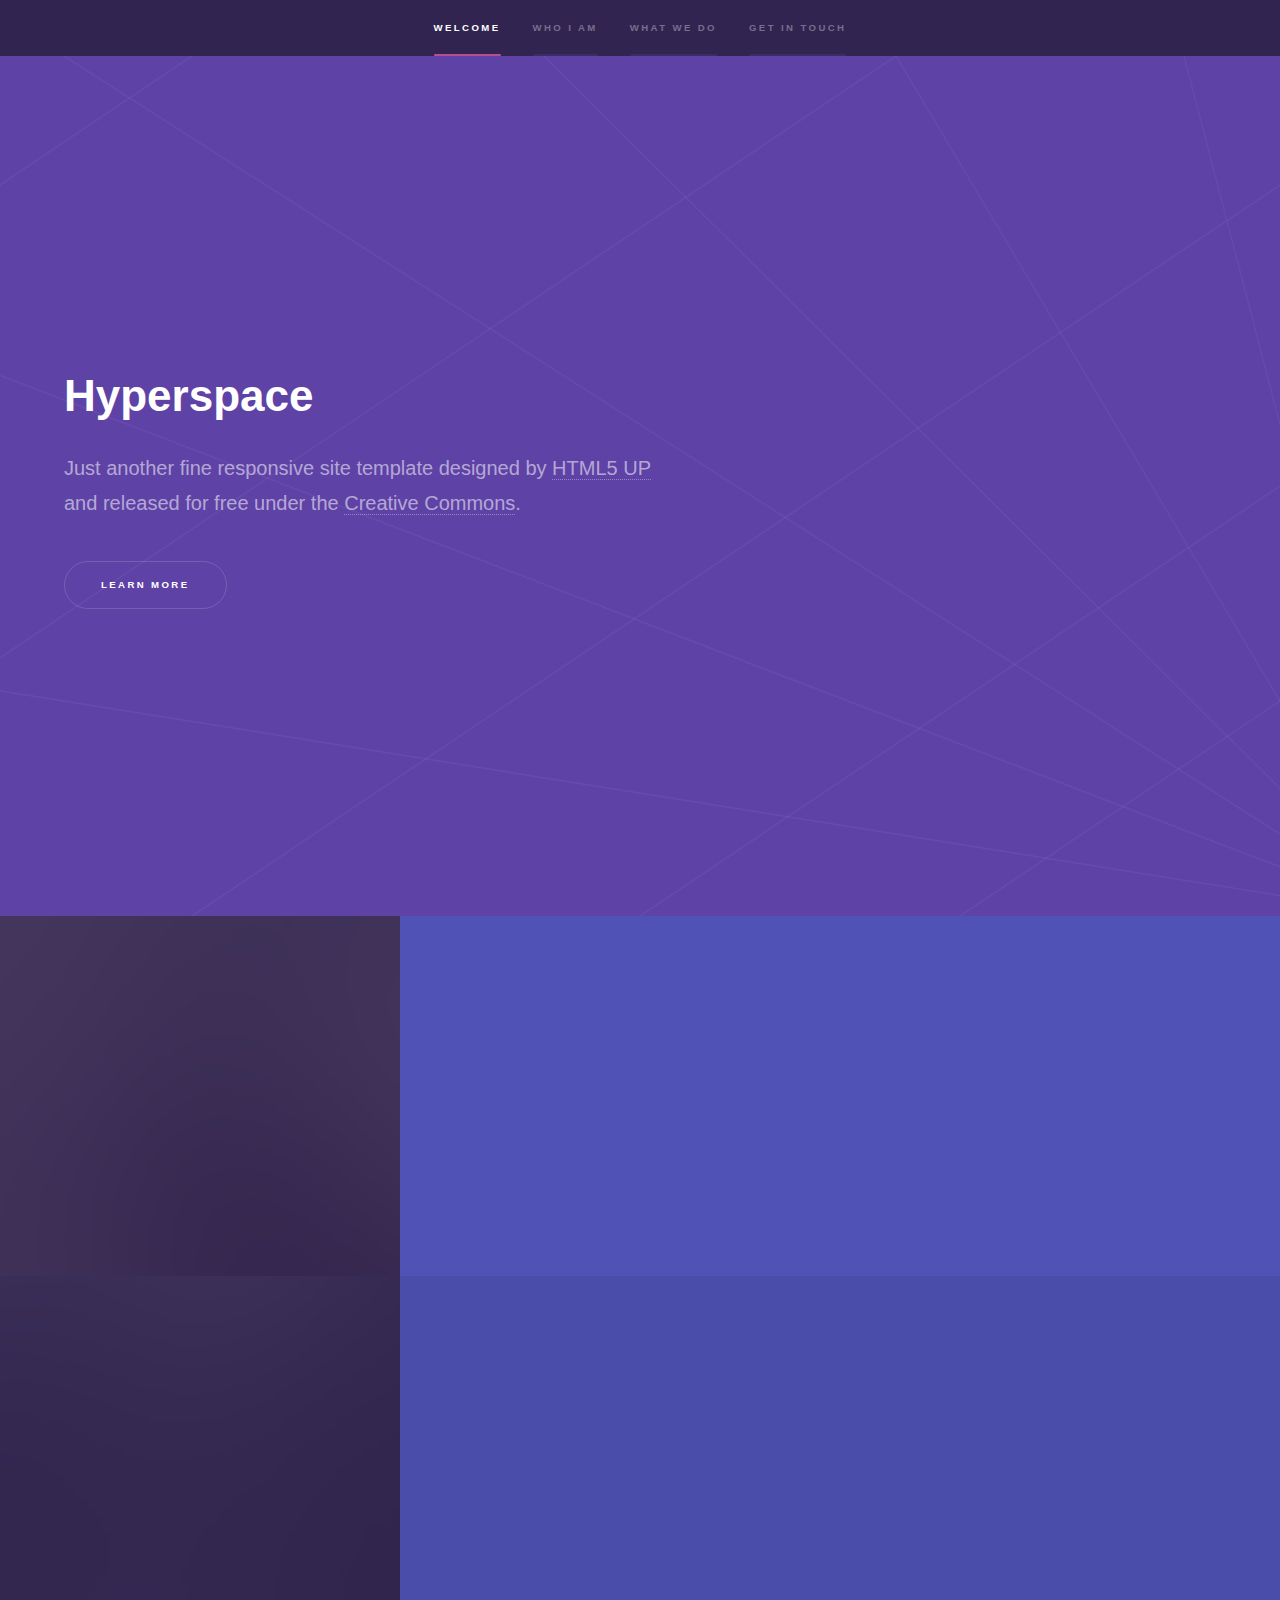
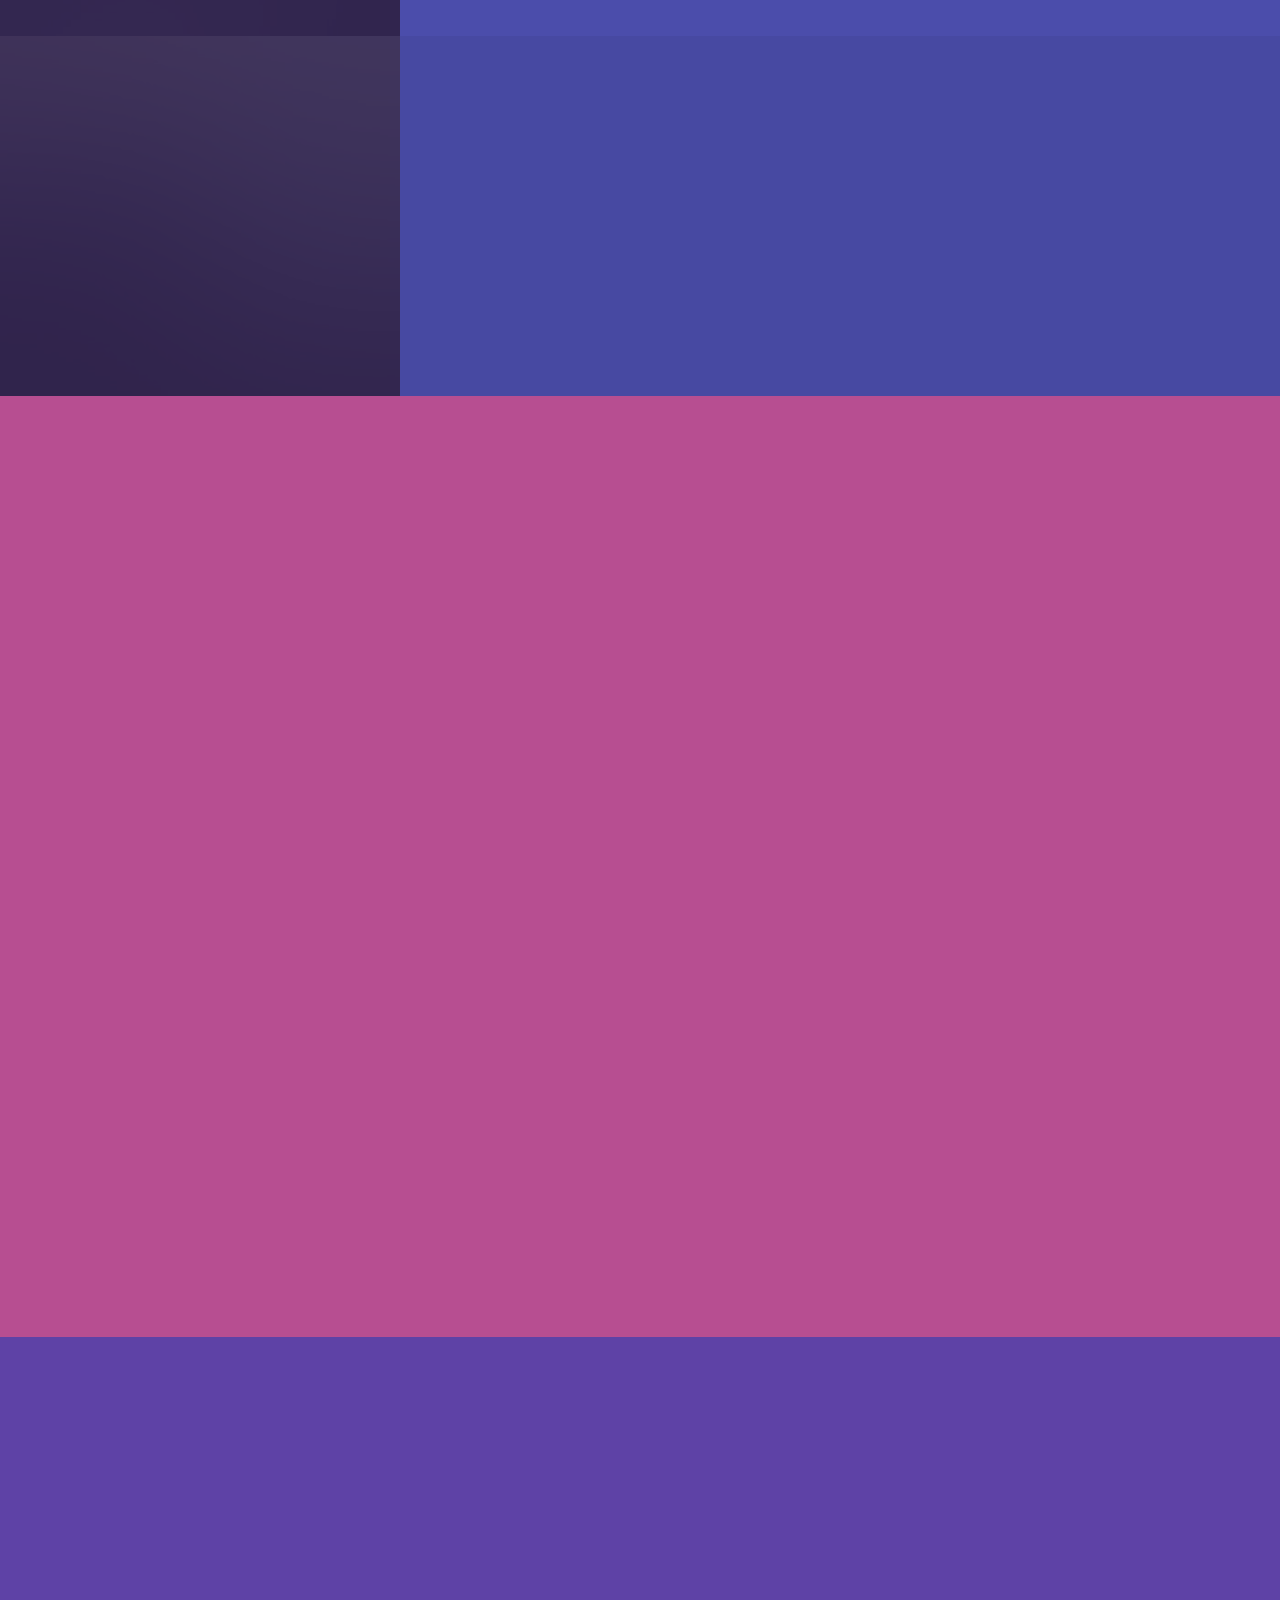
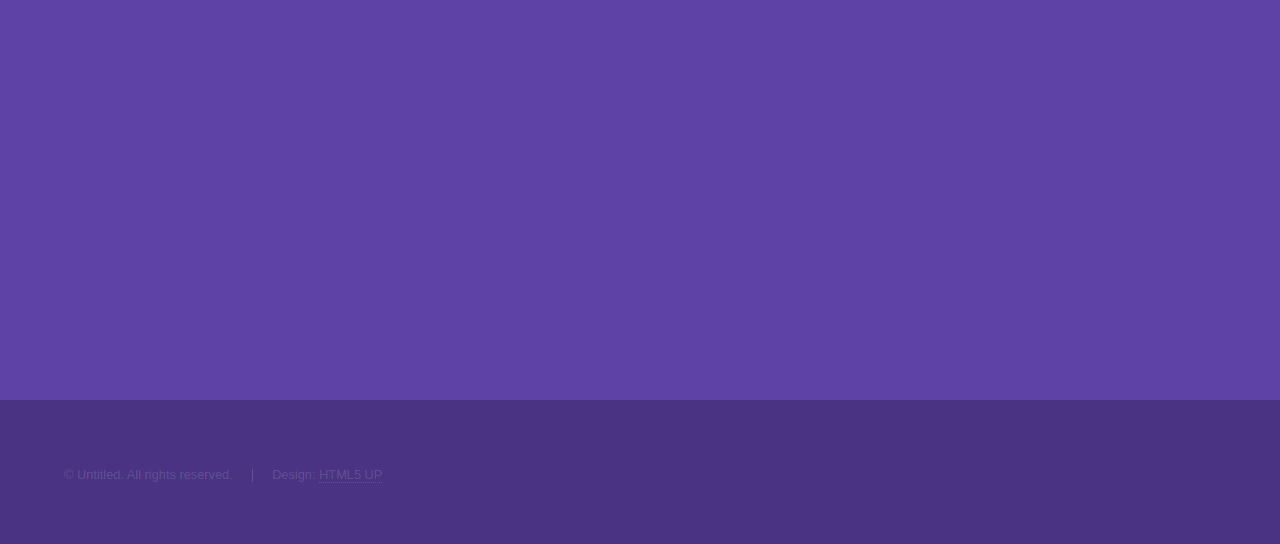
<file: index.html>
<!DOCTYPE HTML>
<!--
	Hyperspace by HTML5 UP
	html5up.net | @ajlkn
	Free for personal and commercial use under the CCA 3.0 license (html5up.net/license)
-->
<html>
	<head>
		<title>DigiFab prosjekt oversikt</title>
		<meta charset="utf-8" />
		<meta name="viewport" content="width=device-width, initial-scale=1, user-scalable=no" />
		<link rel="stylesheet" href="assets/css/main.css" />
		<noscript><link rel="stylesheet" href="assets/css/noscript.css" /></noscript>
	</head>
	<body class="is-preload">

		<!-- Sidebar -->
			<section id="sidebar">
				<div class="inner">
					<nav>
						<ul>
							<li><a href="#intro">Welcome</a></li>
							<li><a href="#one">Who I am</a></li>
							<li><a href="#two">What we do</a></li>
							<li><a href="#three">Get in touch</a></li>
						</ul>
					</nav>
				</div>
			</section>

		<!-- Wrapper -->
			<div id="wrapper">

				<!-- Intro -->
					<section id="intro" class="wrapper style1 fullscreen fade-up">
						<div class="inner">
							<h1>Hyperspace</h1>
							<p>Just another fine responsive site template designed by <a href="http://html5up.net">HTML5 UP</a><br />
							and released for free under the <a href="http://html5up.net/license">Creative Commons</a>.</p>
							<ul class="actions">
								<li><a href="#one" class="button scrolly">Learn more</a></li>
							</ul>
						</div>
					</section>

				<!-- One -->
					<section id="one" class="wrapper style2 spotlights">
						<section>
							<a href="#" class="image"><img src="images/pic01.jpg" alt="" data-position="center center" /></a>
							<div class="content">
								<div class="inner">
									<h2>Sed ipsum dolor</h2>
									<p>Phasellus convallis elit id ullamcorper pulvinar. Duis aliquam turpis mauris, eu ultricies erat malesuada quis. Aliquam dapibus.</p>
									<ul class="actions">
										<li><a href="generic.html" class="button">Learn more</a></li>
									</ul>
								</div>
							</div>
						</section>
						<section>
							<a href="#" class="image"><img src="images/pic02.jpg" alt="" data-position="top center" /></a>
							<div class="content">
								<div class="inner">
									<h2>Feugiat consequat</h2>
									<p>Phasellus convallis elit id ullamcorper pulvinar. Duis aliquam turpis mauris, eu ultricies erat malesuada quis. Aliquam dapibus.</p>
									<ul class="actions">
										<li><a href="generic.html" class="button">Learn more</a></li>
									</ul>
								</div>
							</div>
						</section>
						<section>
							<a href="#" class="image"><img src="images/pic03.jpg" alt="" data-position="25% 25%" /></a>
							<div class="content">
								<div class="inner">
									<h2>Ultricies aliquam</h2>
									<p>Phasellus convallis elit id ullamcorper pulvinar. Duis aliquam turpis mauris, eu ultricies erat malesuada quis. Aliquam dapibus.</p>
									<ul class="actions">
										<li><a href="generic.html" class="button">Learn more</a></li>
									</ul>
								</div>
							</div>
						</section>
					</section>

				<!-- Two -->
					<section id="two" class="wrapper style3 fade-up">
						<div class="inner">
							<h2>What we do</h2>
							<p>Phasellus convallis elit id ullamcorper pulvinar. Duis aliquam turpis mauris, eu ultricies erat malesuada quis. Aliquam dapibus, lacus eget hendrerit bibendum, urna est aliquam sem, sit amet imperdiet est velit quis lorem.</p>
							<div class="features">
								<section>
									<span class="icon solid major fa-code"></span>
									<h3>Lorem ipsum amet</h3>
									<p>Phasellus convallis elit id ullam corper amet et pulvinar. Duis aliquam turpis mauris, sed ultricies erat dapibus.</p>
								</section>
								<section>
									<span class="icon solid major fa-lock"></span>
									<h3>Aliquam sed nullam</h3>
									<p>Phasellus convallis elit id ullam corper amet et pulvinar. Duis aliquam turpis mauris, sed ultricies erat dapibus.</p>
								</section>
								<section>
									<span class="icon solid major fa-cog"></span>
									<h3>Sed erat ullam corper</h3>
									<p>Phasellus convallis elit id ullam corper amet et pulvinar. Duis aliquam turpis mauris, sed ultricies erat dapibus.</p>
								</section>
								<section>
									<span class="icon solid major fa-desktop"></span>
									<h3>Veroeros quis lorem</h3>
									<p>Phasellus convallis elit id ullam corper amet et pulvinar. Duis aliquam turpis mauris, sed ultricies erat dapibus.</p>
								</section>
								<section>
									<span class="icon solid major fa-link"></span>
									<h3>Urna quis bibendum</h3>
									<p>Phasellus convallis elit id ullam corper amet et pulvinar. Duis aliquam turpis mauris, sed ultricies erat dapibus.</p>
								</section>
								<section>
									<span class="icon major fa-gem"></span>
									<h3>Aliquam urna dapibus</h3>
									<p>Phasellus convallis elit id ullam corper amet et pulvinar. Duis aliquam turpis mauris, sed ultricies erat dapibus.</p>
								</section>
							</div>
							<ul class="actions">
								<li><a href="generic.html" class="button">Learn more</a></li>
							</ul>
						</div>
					</section>

				<!-- Three -->
					<section id="three" class="wrapper style1 fade-up">
						<div class="inner">
							<h2>Get in touch</h2>
							<p>Phasellus convallis elit id ullamcorper pulvinar. Duis aliquam turpis mauris, eu ultricies erat malesuada quis. Aliquam dapibus, lacus eget hendrerit bibendum, urna est aliquam sem, sit amet imperdiet est velit quis lorem.</p>
							<div class="split style1">
								<section>
									<form method="post" action="#">
										<div class="fields">
											<div class="field half">
												<label for="name">Name</label>
												<input type="text" name="name" id="name" />
											</div>
											<div class="field half">
												<label for="email">Email</label>
												<input type="text" name="email" id="email" />
											</div>
											<div class="field">
												<label for="message">Message</label>
												<textarea name="message" id="message" rows="5"></textarea>
											</div>
										</div>
										<ul class="actions">
											<li><a href="" class="button submit">Send Message</a></li>
										</ul>
									</form>
								</section>
								<section>
									<ul class="contact">
										<li>
											<h3>Address</h3>
											<span>12345 Somewhere Road #654<br />
											Nashville, TN 00000-0000<br />
											USA</span>
										</li>
										<li>
											<h3>Email</h3>
											<a href="#">user@untitled.tld</a>
										</li>
										<li>
											<h3>Phone</h3>
											<span>(000) 000-0000</span>
										</li>
										<li>
											<h3>Social</h3>
											<ul class="icons">
												<li><a href="#" class="icon brands fa-twitter"><span class="label">Twitter</span></a></li>
												<li><a href="#" class="icon brands fa-facebook-f"><span class="label">Facebook</span></a></li>
												<li><a href="#" class="icon brands fa-github"><span class="label">GitHub</span></a></li>
												<li><a href="#" class="icon brands fa-instagram"><span class="label">Instagram</span></a></li>
												<li><a href="#" class="icon brands fa-linkedin-in"><span class="label">LinkedIn</span></a></li>
											</ul>
										</li>
									</ul>
								</section>
							</div>
						</div>
					</section>

			</div>

		<!-- Footer -->
			<footer id="footer" class="wrapper style1-alt">
				<div class="inner">
					<ul class="menu">
						<li>&copy; Untitled. All rights reserved.</li><li>Design: <a href="http://html5up.net">HTML5 UP</a></li>
					</ul>
				</div>
			</footer>

		<!-- Scripts -->
			<script src="assets/js/jquery.min.js"></script>
			<script src="assets/js/jquery.scrollex.min.js"></script>
			<script src="assets/js/jquery.scrolly.min.js"></script>
			<script src="assets/js/browser.min.js"></script>
			<script src="assets/js/breakpoints.min.js"></script>
			<script src="assets/js/util.js"></script>
			<script src="assets/js/main.js"></script>

	</body>
</html>
</file>
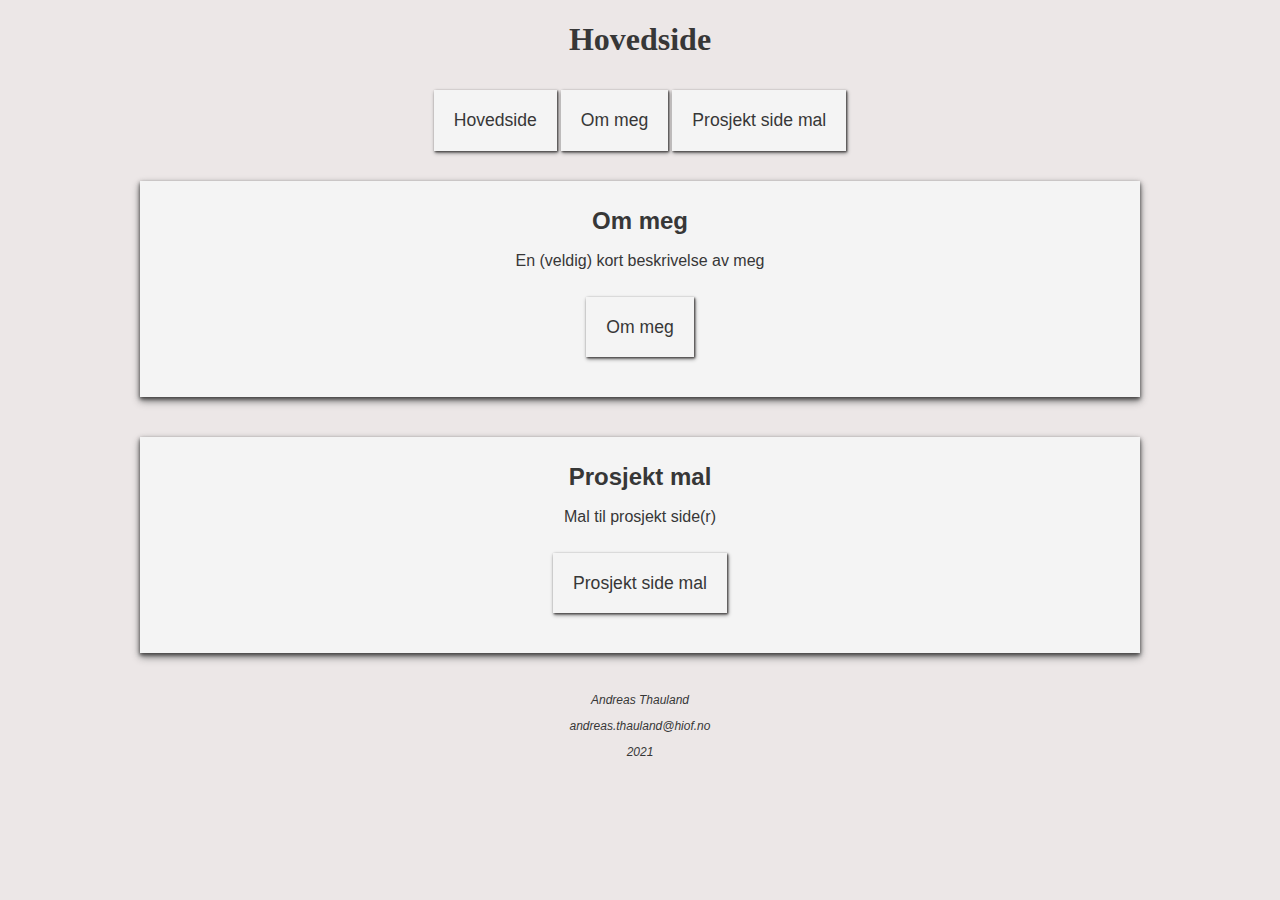
<file: docs/index.html>
<!DOCTYPE html>
<html lang="en">

    <head>
        <meta charset="utf-8"/>
        <title>Hei! Dette er min nettside</title>
        <link rel="stylesheet" type="text/css" href="stylesheet.css">
    </head>

    <body>

        <header>
            <h1> Hovedside </h1>
        </header>

        <!--div class="switch">Dark mode:
            <span class="inner-switch">Off</span>
        </div-->

        <nav style="text-align: center">
        
        <a onclick="window.location.href = 'index.html';">Hovedside</a>

        <a onclick="window.location.href = 'om_meg.html';">Om meg</a>
    
        <a onclick="window.location.href = 'artikkel_mal.html';">Prosjekt side mal</a>

        </nav>

        <main>

            <article>
                   <h2> Om meg</h2>
                        <p>En (veldig) kort beskrivelse av meg</p>
                        <a onclick="window.location.href = 'om_meg.html';">Om meg</a>
            </article>

            <article>
                    <h2>Prosjekt mal</h2>
                        <p>Mal til prosjekt side(r)</p>
                        <a onclick="window.location.href = 'artikkel_mal.html';">Prosjekt side mal</a>

            </article>
            <script src="script.js"></script>


        </main>    

        <footer>
            <address>
                <p>Andreas Thauland</p>
                <p>andreas.thauland@hiof.no</p>
            </address>
            <p>2021</p>
        </footer>
    </body>

</html>
</file>
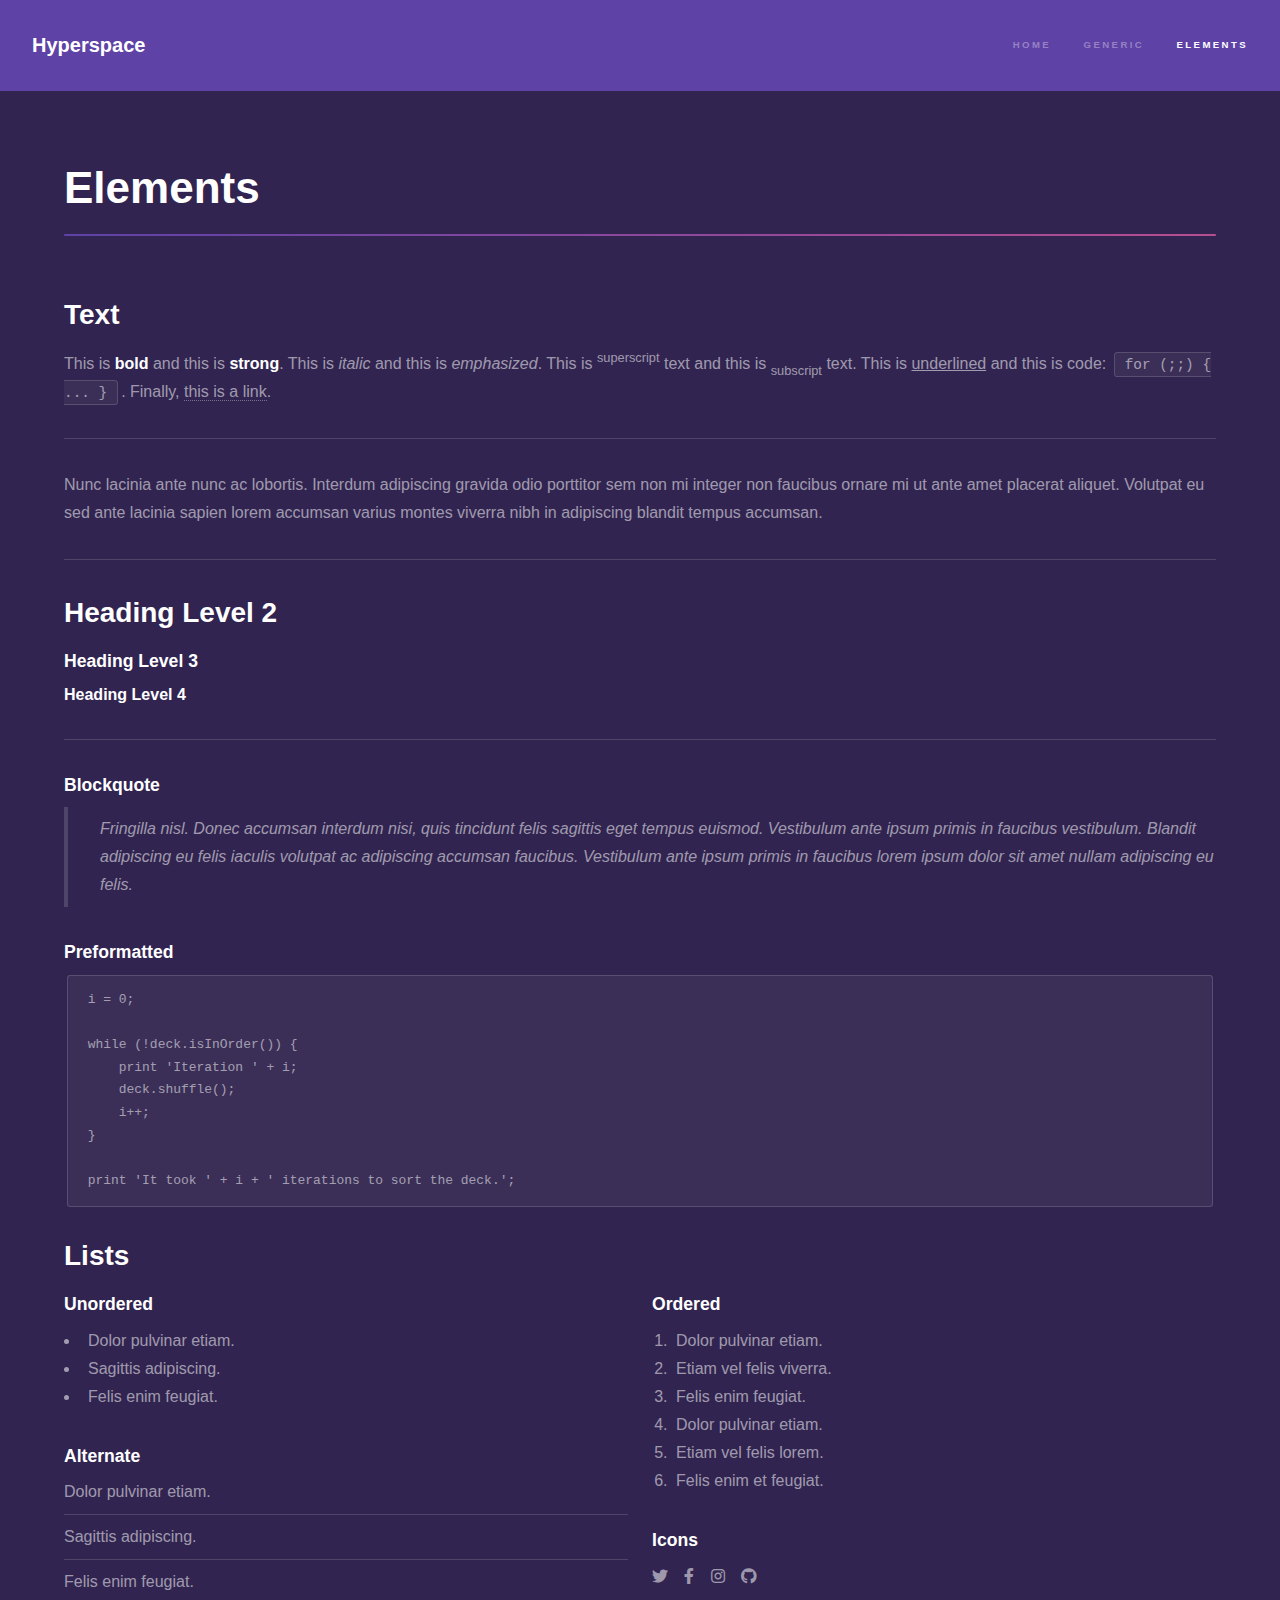
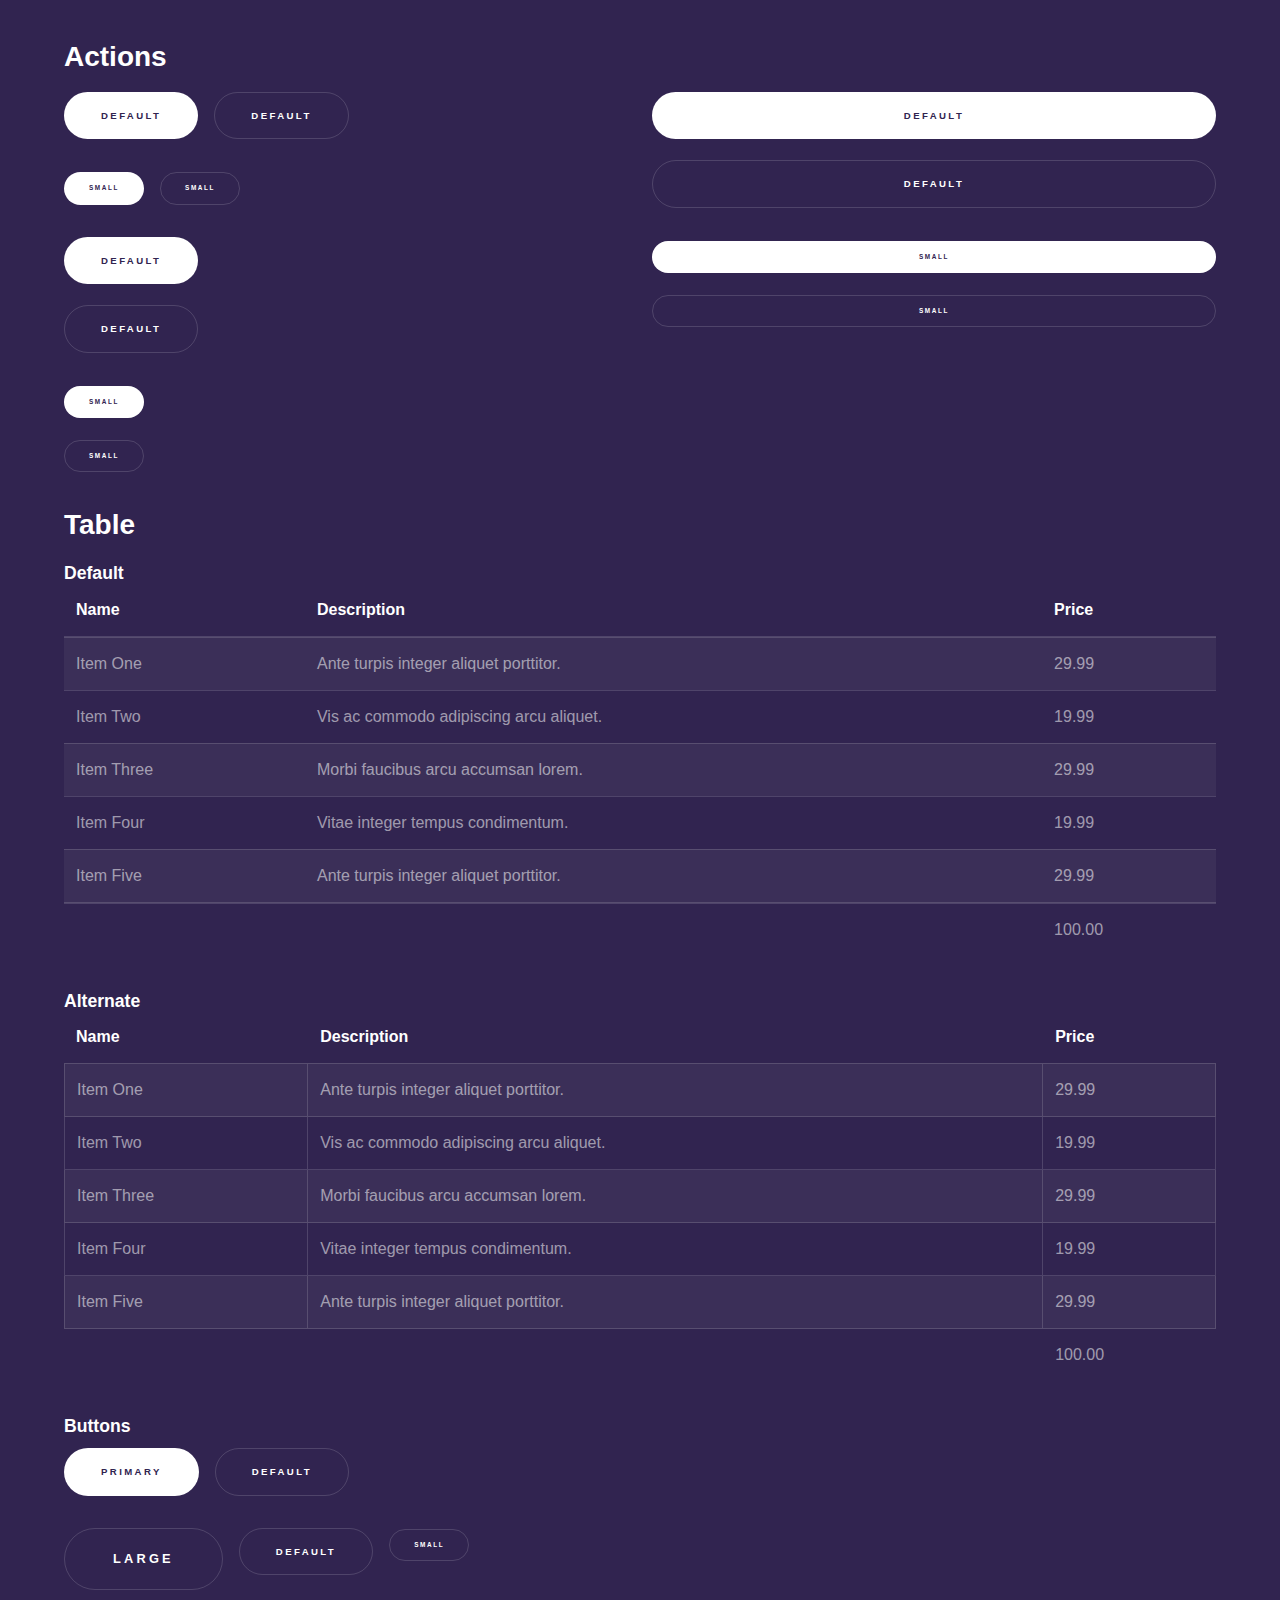
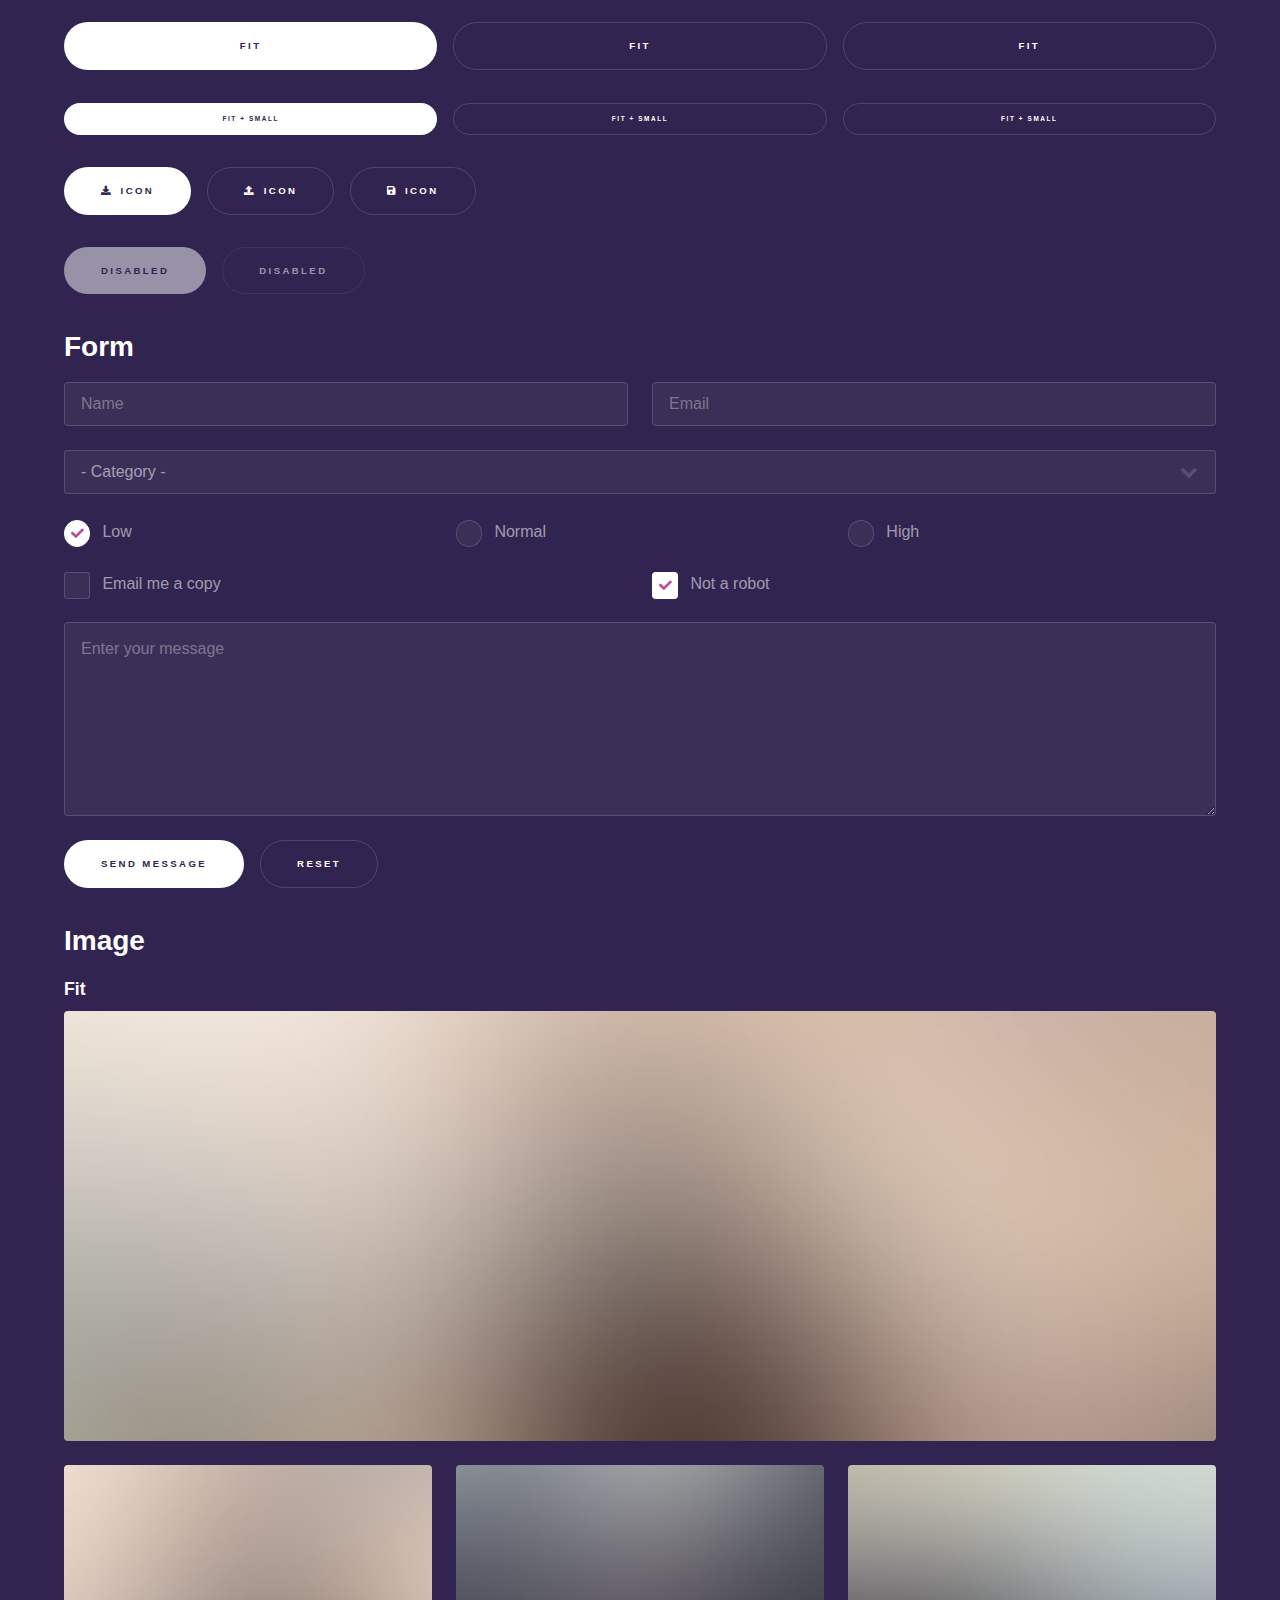
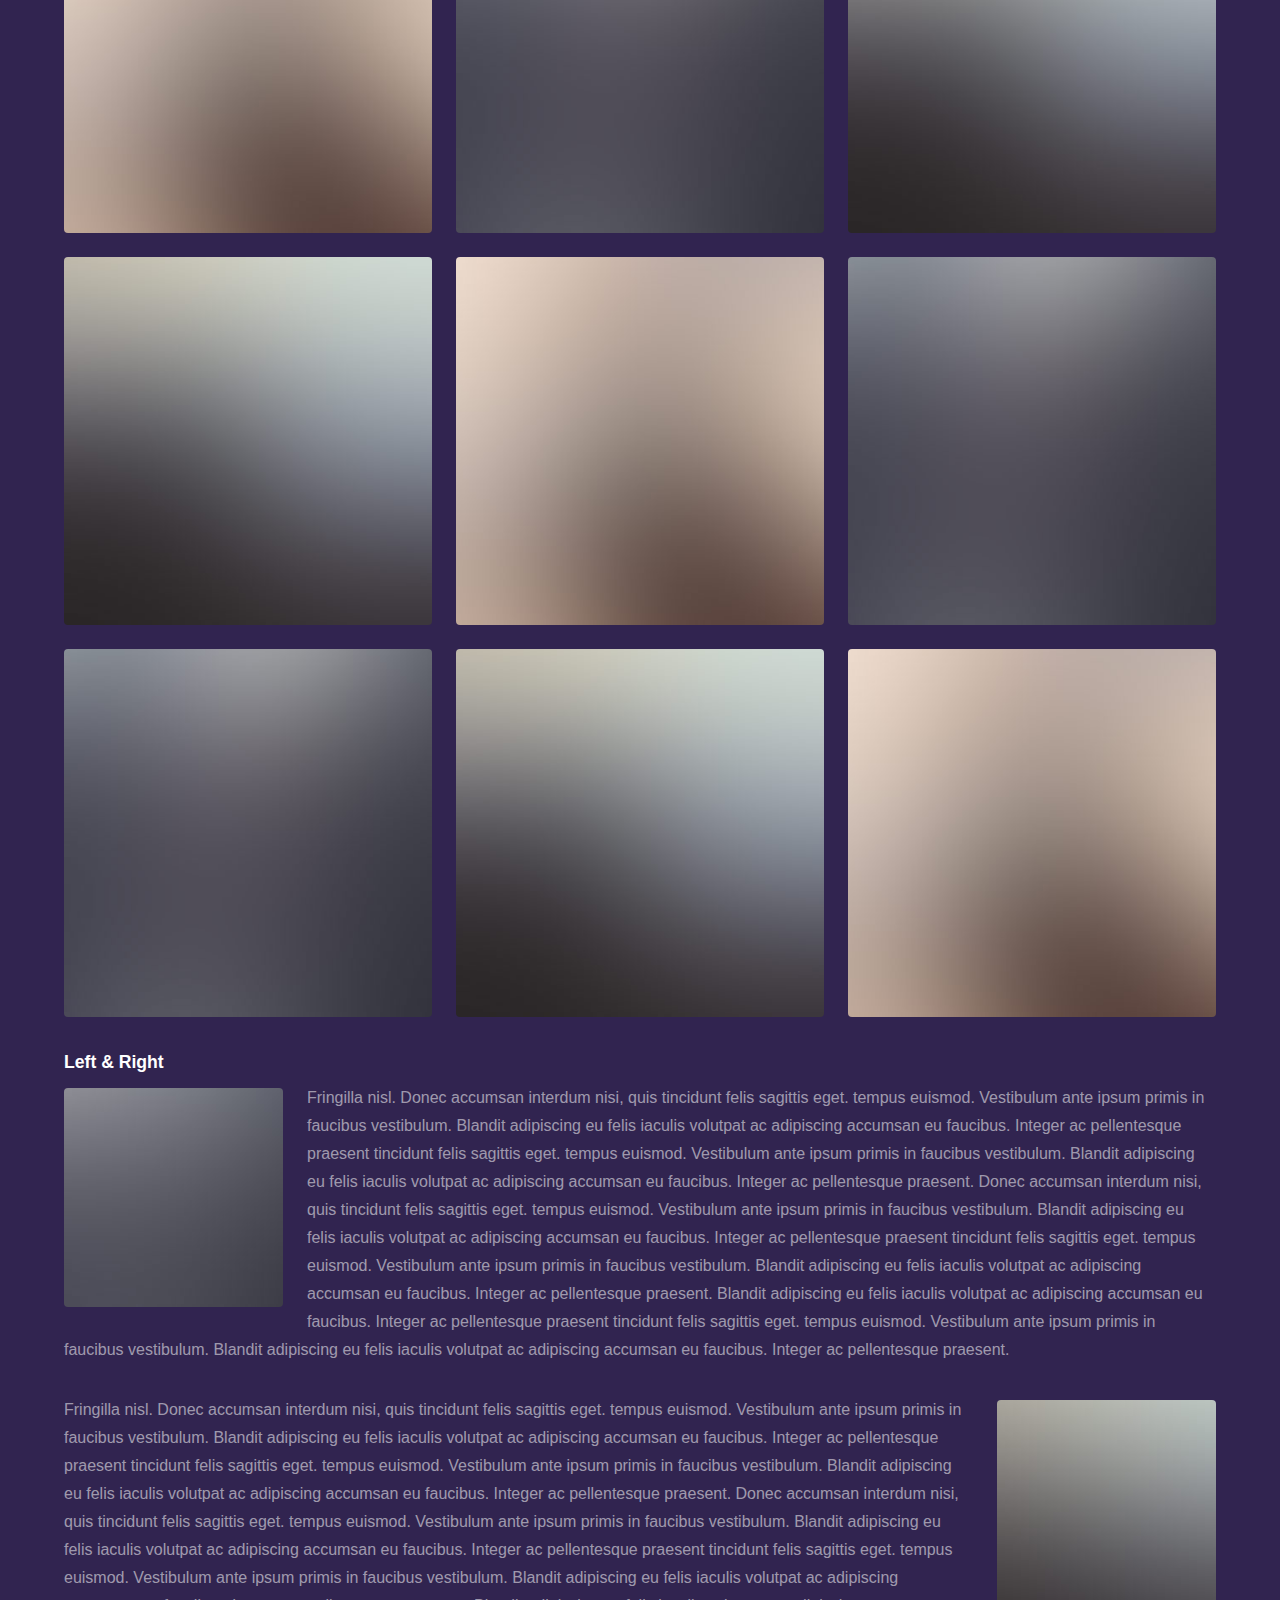
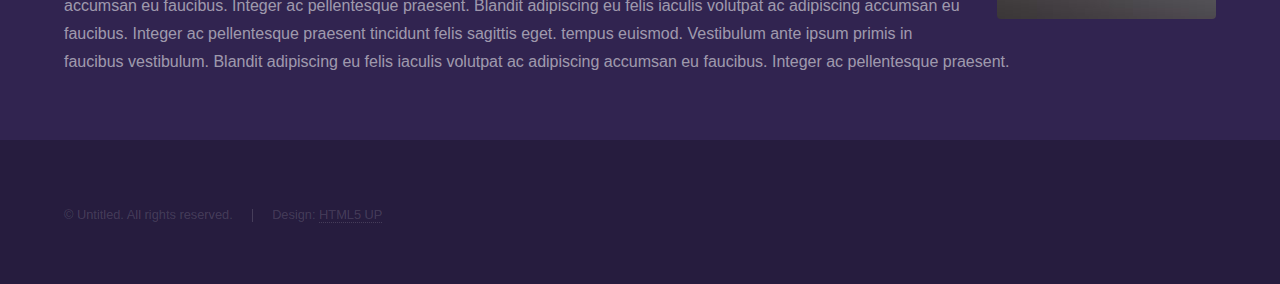
<file: elements.html>
<!DOCTYPE HTML>
<!--
	Hyperspace by HTML5 UP
	html5up.net | @ajlkn
	Free for personal and commercial use under the CCA 3.0 license (html5up.net/license)
-->
<html>
	<head>
		<title>Elements - Hyperspace by HTML5 UP</title>
		<meta charset="utf-8" />
		<meta name="viewport" content="width=device-width, initial-scale=1, user-scalable=no" />
		<link rel="stylesheet" href="assets/css/main.css" />
		<noscript><link rel="stylesheet" href="assets/css/noscript.css" /></noscript>
	</head>
	<body class="is-preload">

		<!-- Header -->
			<header id="header">
				<a href="index.html" class="title">Hyperspace</a>
				<nav>
					<ul>
						<li><a href="index.html">Home</a></li>
						<li><a href="generic.html">Generic</a></li>
						<li><a href="elements.html"  class="active">Elements</a></li>
					</ul>
				</nav>
			</header>

		<!-- Wrapper -->
			<div id="wrapper">

				<!-- Main -->
					<section id="main" class="wrapper">
						<div class="inner">
							<h1 class="major">Elements</h1>

							<!-- Text -->
								<section>
									<h2>Text</h2>
									<p>This is <b>bold</b> and this is <strong>strong</strong>. This is <i>italic</i> and this is <em>emphasized</em>.
									This is <sup>superscript</sup> text and this is <sub>subscript</sub> text.
									This is <u>underlined</u> and this is code: <code>for (;;) { ... }</code>. Finally, <a href="#">this is a link</a>.</p>
									<hr />
									<p>Nunc lacinia ante nunc ac lobortis. Interdum adipiscing gravida odio porttitor sem non mi integer non faucibus ornare mi ut ante amet placerat aliquet. Volutpat eu sed ante lacinia sapien lorem accumsan varius montes viverra nibh in adipiscing blandit tempus accumsan.</p>
									<hr />
									<h2>Heading Level 2</h2>
									<h3>Heading Level 3</h3>
									<h4>Heading Level 4</h4>
									<hr />
									<h3>Blockquote</h3>
									<blockquote>Fringilla nisl. Donec accumsan interdum nisi, quis tincidunt felis sagittis eget tempus euismod. Vestibulum ante ipsum primis in faucibus vestibulum. Blandit adipiscing eu felis iaculis volutpat ac adipiscing accumsan faucibus. Vestibulum ante ipsum primis in faucibus lorem ipsum dolor sit amet nullam adipiscing eu felis.</blockquote>
									<h3>Preformatted</h3>
									<pre><code>i = 0;

while (!deck.isInOrder()) {
    print 'Iteration ' + i;
    deck.shuffle();
    i++;
}

print 'It took ' + i + ' iterations to sort the deck.';</code></pre>
								</section>

							<!-- Lists -->
								<section>
									<h2>Lists</h2>
									<div class="row">
										<div class="col-6 col-12-medium">
											<h3>Unordered</h3>
											<ul>
												<li>Dolor pulvinar etiam.</li>
												<li>Sagittis adipiscing.</li>
												<li>Felis enim feugiat.</li>
											</ul>
											<h3>Alternate</h3>
											<ul class="alt">
												<li>Dolor pulvinar etiam.</li>
												<li>Sagittis adipiscing.</li>
												<li>Felis enim feugiat.</li>
											</ul>
										</div>
										<div class="col-6 col-12-medium">
											<h3>Ordered</h3>
											<ol>
												<li>Dolor pulvinar etiam.</li>
												<li>Etiam vel felis viverra.</li>
												<li>Felis enim feugiat.</li>
												<li>Dolor pulvinar etiam.</li>
												<li>Etiam vel felis lorem.</li>
												<li>Felis enim et feugiat.</li>
											</ol>
											<h3>Icons</h3>
											<ul class="icons">
												<li><a href="#" class="icon brands fa-twitter"><span class="label">Twitter</span></a></li>
												<li><a href="#" class="icon brands fa-facebook-f"><span class="label">Facebook</span></a></li>
												<li><a href="#" class="icon brands fa-instagram"><span class="label">Instagram</span></a></li>
												<li><a href="#" class="icon brands fa-github"><span class="label">Github</span></a></li>
											</ul>
										</div>
									</div>
									<h2>Actions</h2>
									<div class="row">
										<div class="col-6 col-12-medium">
											<ul class="actions">
												<li><a href="#" class="button primary">Default</a></li>
												<li><a href="#" class="button">Default</a></li>
											</ul>
											<ul class="actions small">
												<li><a href="#" class="button primary small">Small</a></li>
												<li><a href="#" class="button small">Small</a></li>
											</ul>
											<ul class="actions stacked">
												<li><a href="#" class="button primary">Default</a></li>
												<li><a href="#" class="button">Default</a></li>
											</ul>
											<ul class="actions stacked">
												<li><a href="#" class="button primary small">Small</a></li>
												<li><a href="#" class="button small">Small</a></li>
											</ul>
										</div>
										<div class="col-6 col-12-medium">
											<ul class="actions stacked">
												<li><a href="#" class="button primary fit">Default</a></li>
												<li><a href="#" class="button fit">Default</a></li>
											</ul>
											<ul class="actions stacked">
												<li><a href="#" class="button primary small fit">Small</a></li>
												<li><a href="#" class="button small fit">Small</a></li>
											</ul>
										</div>
									</div>
								</section>

							<!-- Table -->
								<section>
									<h2>Table</h2>
									<h3>Default</h3>
									<div class="table-wrapper">
										<table>
											<thead>
												<tr>
													<th>Name</th>
													<th>Description</th>
													<th>Price</th>
												</tr>
											</thead>
											<tbody>
												<tr>
													<td>Item One</td>
													<td>Ante turpis integer aliquet porttitor.</td>
													<td>29.99</td>
												</tr>
												<tr>
													<td>Item Two</td>
													<td>Vis ac commodo adipiscing arcu aliquet.</td>
													<td>19.99</td>
												</tr>
												<tr>
													<td>Item Three</td>
													<td> Morbi faucibus arcu accumsan lorem.</td>
													<td>29.99</td>
												</tr>
												<tr>
													<td>Item Four</td>
													<td>Vitae integer tempus condimentum.</td>
													<td>19.99</td>
												</tr>
												<tr>
													<td>Item Five</td>
													<td>Ante turpis integer aliquet porttitor.</td>
													<td>29.99</td>
												</tr>
											</tbody>
											<tfoot>
												<tr>
													<td colspan="2"></td>
													<td>100.00</td>
												</tr>
											</tfoot>
										</table>
									</div>

									<h3>Alternate</h3>
									<div class="table-wrapper">
										<table class="alt">
											<thead>
												<tr>
													<th>Name</th>
													<th>Description</th>
													<th>Price</th>
												</tr>
											</thead>
											<tbody>
												<tr>
													<td>Item One</td>
													<td>Ante turpis integer aliquet porttitor.</td>
													<td>29.99</td>
												</tr>
												<tr>
													<td>Item Two</td>
													<td>Vis ac commodo adipiscing arcu aliquet.</td>
													<td>19.99</td>
												</tr>
												<tr>
													<td>Item Three</td>
													<td> Morbi faucibus arcu accumsan lorem.</td>
													<td>29.99</td>
												</tr>
												<tr>
													<td>Item Four</td>
													<td>Vitae integer tempus condimentum.</td>
													<td>19.99</td>
												</tr>
												<tr>
													<td>Item Five</td>
													<td>Ante turpis integer aliquet porttitor.</td>
													<td>29.99</td>
												</tr>
											</tbody>
											<tfoot>
												<tr>
													<td colspan="2"></td>
													<td>100.00</td>
												</tr>
											</tfoot>
										</table>
									</div>
								</section>

							<!-- Buttons -->
								<section>
									<h3>Buttons</h3>
									<ul class="actions">
										<li><a href="#" class="button primary">Primary</a></li>
										<li><a href="#" class="button">Default</a></li>
									</ul>
									<ul class="actions">
										<li><a href="#" class="button large">Large</a></li>
										<li><a href="#" class="button">Default</a></li>
										<li><a href="#" class="button small">Small</a></li>
									</ul>
									<ul class="actions fit">
										<li><a href="#" class="button primary fit">Fit</a></li>
										<li><a href="#" class="button fit">Fit</a></li>
										<li><a href="#" class="button fit">Fit</a></li>
									</ul>
									<ul class="actions fit small">
										<li><a href="#" class="button primary fit small">Fit + Small</a></li>
										<li><a href="#" class="button fit small">Fit + Small</a></li>
										<li><a href="#" class="button fit small">Fit + Small</a></li>
									</ul>
									<ul class="actions">
										<li><a href="#" class="button primary icon solid fa-download">Icon</a></li>
										<li><a href="#" class="button icon solid fa-upload">Icon</a></li>
										<li><a href="#" class="button icon solid fa-save">Icon</a></li>
									</ul>
									<ul class="actions">
										<li><span class="button primary disabled">Disabled</span></li>
										<li><span class="button disabled">Disabled</span></li>
									</ul>
								</section>

							<!-- Form -->
								<section>
									<h2>Form</h2>
									<form method="post" action="#">
										<div class="row gtr-uniform">
											<div class="col-6 col-12-xsmall">
												<input type="text" name="demo-name" id="demo-name" value="" placeholder="Name" />
											</div>
											<div class="col-6 col-12-xsmall">
												<input type="email" name="demo-email" id="demo-email" value="" placeholder="Email" />
											</div>
											<div class="col-12">
												<select name="demo-category" id="demo-category">
													<option value="">- Category -</option>
													<option value="1">Manufacturing</option>
													<option value="1">Shipping</option>
													<option value="1">Administration</option>
													<option value="1">Human Resources</option>
												</select>
											</div>
											<div class="col-4 col-12-small">
												<input type="radio" id="demo-priority-low" name="demo-priority" checked>
												<label for="demo-priority-low">Low</label>
											</div>
											<div class="col-4 col-12-small">
												<input type="radio" id="demo-priority-normal" name="demo-priority">
												<label for="demo-priority-normal">Normal</label>
											</div>
											<div class="col-4 col-12-small">
												<input type="radio" id="demo-priority-high" name="demo-priority">
												<label for="demo-priority-high">High</label>
											</div>
											<div class="col-6 col-12-small">
												<input type="checkbox" id="demo-copy" name="demo-copy">
												<label for="demo-copy">Email me a copy</label>
											</div>
											<div class="col-6 col-12-small">
												<input type="checkbox" id="demo-human" name="demo-human" checked>
												<label for="demo-human">Not a robot</label>
											</div>
											<div class="col-12">
												<textarea name="demo-message" id="demo-message" placeholder="Enter your message" rows="6"></textarea>
											</div>
											<div class="col-12">
												<ul class="actions">
													<li><input type="submit" value="Send Message" class="primary" /></li>
													<li><input type="reset" value="Reset" /></li>
												</ul>
											</div>
										</div>
									</form>
								</section>

							<!-- Image -->
								<section>
									<h2>Image</h2>
									<h3>Fit</h3>
									<div class="box alt">
										<div class="row gtr-uniform">
											<div class="col-12"><span class="image fit"><img src="images/pic04.jpg" alt="" /></span></div>
											<div class="col-4"><span class="image fit"><img src="images/pic01.jpg" alt="" /></span></div>
											<div class="col-4"><span class="image fit"><img src="images/pic02.jpg" alt="" /></span></div>
											<div class="col-4"><span class="image fit"><img src="images/pic03.jpg" alt="" /></span></div>
											<div class="col-4"><span class="image fit"><img src="images/pic03.jpg" alt="" /></span></div>
											<div class="col-4"><span class="image fit"><img src="images/pic01.jpg" alt="" /></span></div>
											<div class="col-4"><span class="image fit"><img src="images/pic02.jpg" alt="" /></span></div>
											<div class="col-4"><span class="image fit"><img src="images/pic02.jpg" alt="" /></span></div>
											<div class="col-4"><span class="image fit"><img src="images/pic03.jpg" alt="" /></span></div>
											<div class="col-4"><span class="image fit"><img src="images/pic01.jpg" alt="" /></span></div>
										</div>
									</div>
									<h3>Left &amp; Right</h3>
									<p><span class="image left"><img src="images/pic05.jpg" alt="" /></span>Fringilla nisl. Donec accumsan interdum nisi, quis tincidunt felis sagittis eget. tempus euismod. Vestibulum ante ipsum primis in faucibus vestibulum. Blandit adipiscing eu felis iaculis volutpat ac adipiscing accumsan eu faucibus. Integer ac pellentesque praesent tincidunt felis sagittis eget. tempus euismod. Vestibulum ante ipsum primis in faucibus vestibulum. Blandit adipiscing eu felis iaculis volutpat ac adipiscing accumsan eu faucibus. Integer ac pellentesque praesent. Donec accumsan interdum nisi, quis tincidunt felis sagittis eget. tempus euismod. Vestibulum ante ipsum primis in faucibus vestibulum. Blandit adipiscing eu felis iaculis volutpat ac adipiscing accumsan eu faucibus. Integer ac pellentesque praesent tincidunt felis sagittis eget. tempus euismod. Vestibulum ante ipsum primis in faucibus vestibulum. Blandit adipiscing eu felis iaculis volutpat ac adipiscing accumsan eu faucibus. Integer ac pellentesque praesent. Blandit adipiscing eu felis iaculis volutpat ac adipiscing accumsan eu faucibus. Integer ac pellentesque praesent tincidunt felis sagittis eget. tempus euismod. Vestibulum ante ipsum primis in faucibus vestibulum. Blandit adipiscing eu felis iaculis volutpat ac adipiscing accumsan eu faucibus. Integer ac pellentesque praesent.</p>
									<p><span class="image right"><img src="images/pic06.jpg" alt="" /></span>Fringilla nisl. Donec accumsan interdum nisi, quis tincidunt felis sagittis eget. tempus euismod. Vestibulum ante ipsum primis in faucibus vestibulum. Blandit adipiscing eu felis iaculis volutpat ac adipiscing accumsan eu faucibus. Integer ac pellentesque praesent tincidunt felis sagittis eget. tempus euismod. Vestibulum ante ipsum primis in faucibus vestibulum. Blandit adipiscing eu felis iaculis volutpat ac adipiscing accumsan eu faucibus. Integer ac pellentesque praesent. Donec accumsan interdum nisi, quis tincidunt felis sagittis eget. tempus euismod. Vestibulum ante ipsum primis in faucibus vestibulum. Blandit adipiscing eu felis iaculis volutpat ac adipiscing accumsan eu faucibus. Integer ac pellentesque praesent tincidunt felis sagittis eget. tempus euismod. Vestibulum ante ipsum primis in faucibus vestibulum. Blandit adipiscing eu felis iaculis volutpat ac adipiscing accumsan eu faucibus. Integer ac pellentesque praesent. Blandit adipiscing eu felis iaculis volutpat ac adipiscing accumsan eu faucibus. Integer ac pellentesque praesent tincidunt felis sagittis eget. tempus euismod. Vestibulum ante ipsum primis in faucibus vestibulum. Blandit adipiscing eu felis iaculis volutpat ac adipiscing accumsan eu faucibus. Integer ac pellentesque praesent.</p>
								</section>

						</div>
					</section>

			</div>

		<!-- Footer -->
			<footer id="footer" class="wrapper alt">
				<div class="inner">
					<ul class="menu">
						<li>&copy; Untitled. All rights reserved.</li><li>Design: <a href="http://html5up.net">HTML5 UP</a></li>
					</ul>
				</div>
			</footer>

		<!-- Scripts -->
			<script src="assets/js/jquery.min.js"></script>
			<script src="assets/js/jquery.scrollex.min.js"></script>
			<script src="assets/js/jquery.scrolly.min.js"></script>
			<script src="assets/js/browser.min.js"></script>
			<script src="assets/js/breakpoints.min.js"></script>
			<script src="assets/js/util.js"></script>
			<script src="assets/js/main.js"></script>

	</body>
</html>
</file>
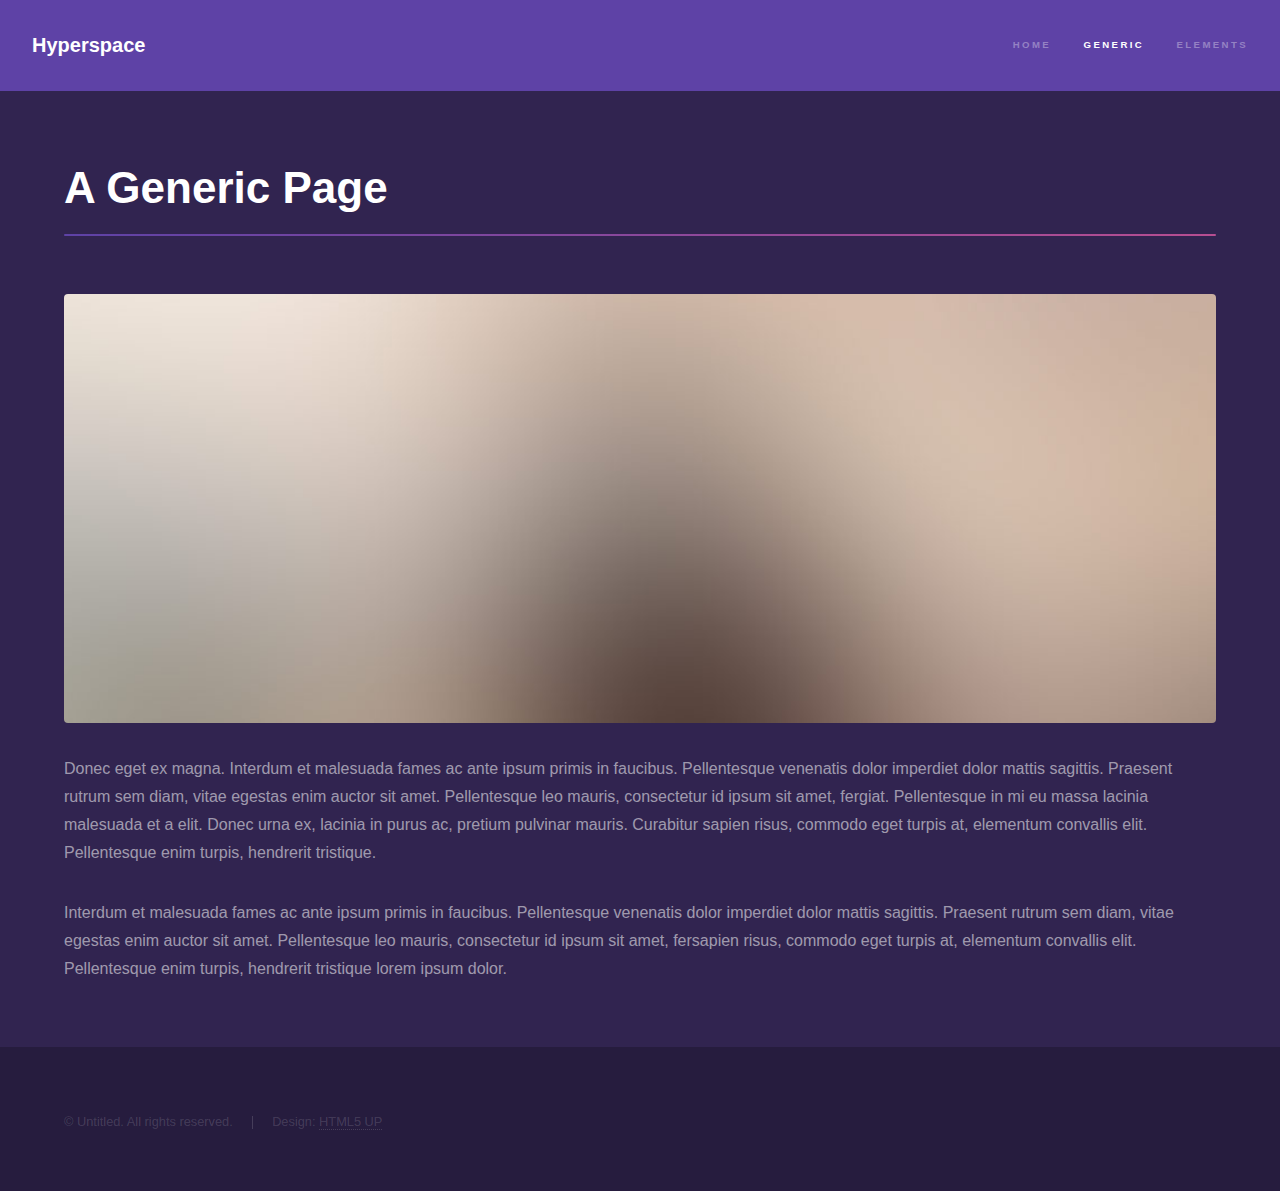
<file: generic.html>
<!DOCTYPE HTML>
<!--
	Hyperspace by HTML5 UP
	html5up.net | @ajlkn
	Free for personal and commercial use under the CCA 3.0 license (html5up.net/license)
-->
<html>
	<head>
		<title>Generic - Hyperspace by HTML5 UP</title>
		<meta charset="utf-8" />
		<meta name="viewport" content="width=device-width, initial-scale=1, user-scalable=no" />
		<link rel="stylesheet" href="assets/css/main.css" />
		<noscript><link rel="stylesheet" href="assets/css/noscript.css" /></noscript>
	</head>
	<body class="is-preload">

		<!-- Header -->
			<header id="header">
				<a href="index.html" class="title">Hyperspace</a>
				<nav>
					<ul>
						<li><a href="index.html">Home</a></li>
						<li><a href="generic.html" class="active">Generic</a></li>
						<li><a href="elements.html">Elements</a></li>
					</ul>
				</nav>
			</header>

		<!-- Wrapper -->
			<div id="wrapper">

				<!-- Main -->
					<section id="main" class="wrapper">
						<div class="inner">
							<h1 class="major">A Generic Page</h1>
							<span class="image fit"><img src="images/pic04.jpg" alt="" /></span>
							<p>Donec eget ex magna. Interdum et malesuada fames ac ante ipsum primis in faucibus. Pellentesque venenatis dolor imperdiet dolor mattis sagittis. Praesent rutrum sem diam, vitae egestas enim auctor sit amet. Pellentesque leo mauris, consectetur id ipsum sit amet, fergiat. Pellentesque in mi eu massa lacinia malesuada et a elit. Donec urna ex, lacinia in purus ac, pretium pulvinar mauris. Curabitur sapien risus, commodo eget turpis at, elementum convallis elit. Pellentesque enim turpis, hendrerit tristique.</p>
							<p>Interdum et malesuada fames ac ante ipsum primis in faucibus. Pellentesque venenatis dolor imperdiet dolor mattis sagittis. Praesent rutrum sem diam, vitae egestas enim auctor sit amet. Pellentesque leo mauris, consectetur id ipsum sit amet, fersapien risus, commodo eget turpis at, elementum convallis elit. Pellentesque enim turpis, hendrerit tristique lorem ipsum dolor.</p>
						</div>
					</section>

			</div>

		<!-- Footer -->
			<footer id="footer" class="wrapper alt">
				<div class="inner">
					<ul class="menu">
						<li>&copy; Untitled. All rights reserved.</li><li>Design: <a href="http://html5up.net">HTML5 UP</a></li>
					</ul>
				</div>
			</footer>

		<!-- Scripts -->
			<script src="assets/js/jquery.min.js"></script>
			<script src="assets/js/jquery.scrollex.min.js"></script>
			<script src="assets/js/jquery.scrolly.min.js"></script>
			<script src="assets/js/browser.min.js"></script>
			<script src="assets/js/breakpoints.min.js"></script>
			<script src="assets/js/util.js"></script>
			<script src="assets/js/main.js"></script>

	</body>
</html>
</file>
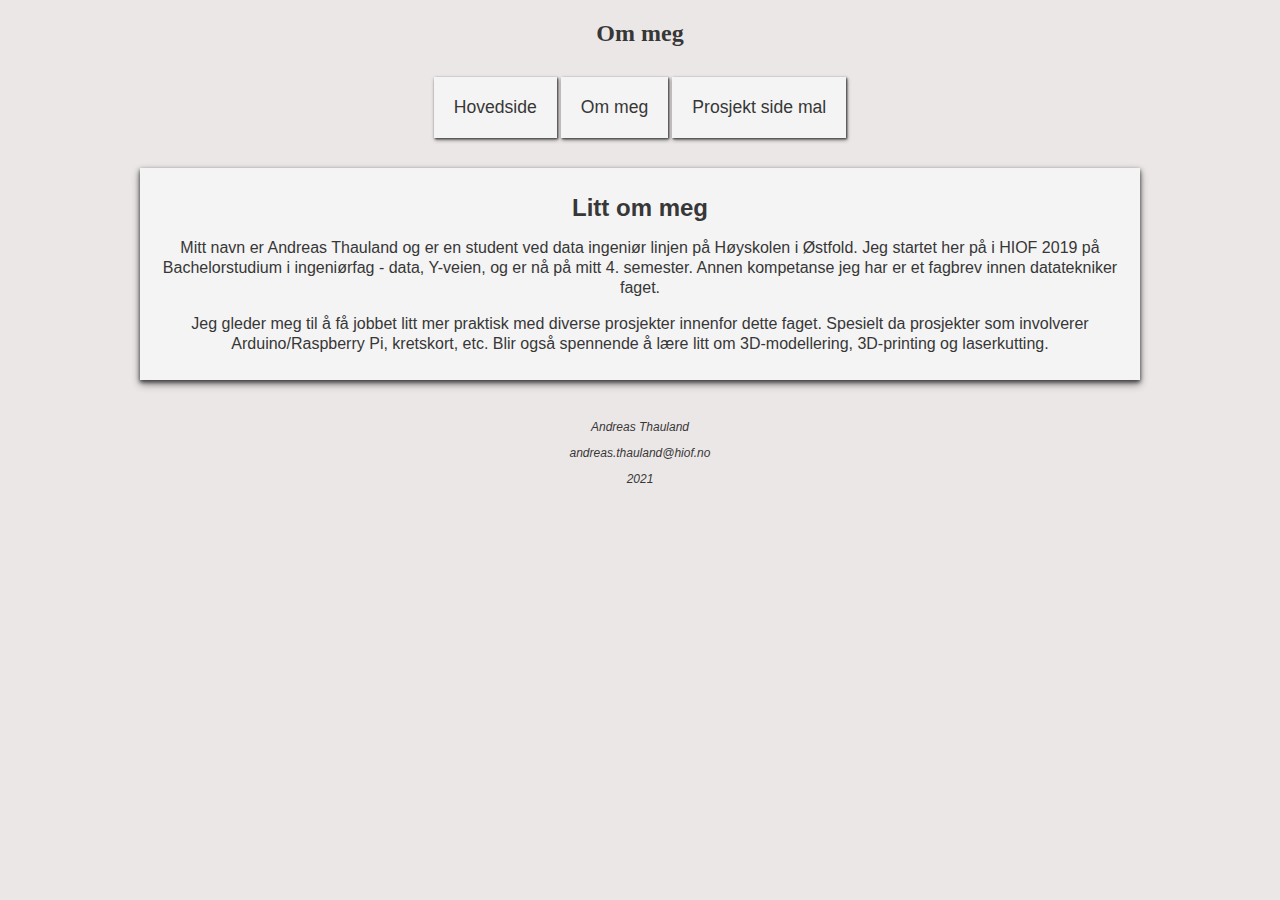
<file: docs/om_meg.html>
<!DOCTYPE html>
<html lang="en">
<head>
    <meta charset="UTF-8">
    <title>Om meg</title>
    <link rel="stylesheet" type="text/css" href="stylesheet.css">

</head>
<body>

    <header>
        <h2>Om meg</h2>
    </header>

    <nav style="text-align: center">
        
        <a onclick="window.location.href = 'index.html';">Hovedside</a>

        <a onclick="window.location.href = 'om_meg.html';">Om meg</a>
    
        <a onclick="window.location.href = 'artikkel_mal.html';">Prosjekt side mal</a>
    
        <!--a onclick="window.location.href = 'webserver.html';">Prosjekt 2</a-->
        

    </nav>     
    
    <main>
        <article> 

            <h2>Litt om meg</h2>

            <p>Mitt navn er Andreas Thauland og er en student ved data ingeniør linjen på Høyskolen i Østfold. Jeg startet her på i HIOF 2019 på Bachelorstudium i ingeniørfag - data, Y-veien, og er nå på mitt 4. semester. Annen kompetanse jeg har er et fagbrev innen datatekniker faget.</p>

            <p>Jeg gleder meg til å få jobbet litt mer praktisk med diverse prosjekter innenfor dette faget. 
            Spesielt da prosjekter som involverer Arduino/Raspberry Pi, kretskort, etc. 
            Blir også spennende å lære litt om 3D-modellering, 3D-printing og laserkutting. 
            
            </article>    
    </main>

    <footer>
            <address>                           
                <p>Andreas Thauland</p>
                <p>andreas.thauland@hiof.no</p>
            </address>
            <p>2021</p>
        </footer>

</body>
</html>
</file>
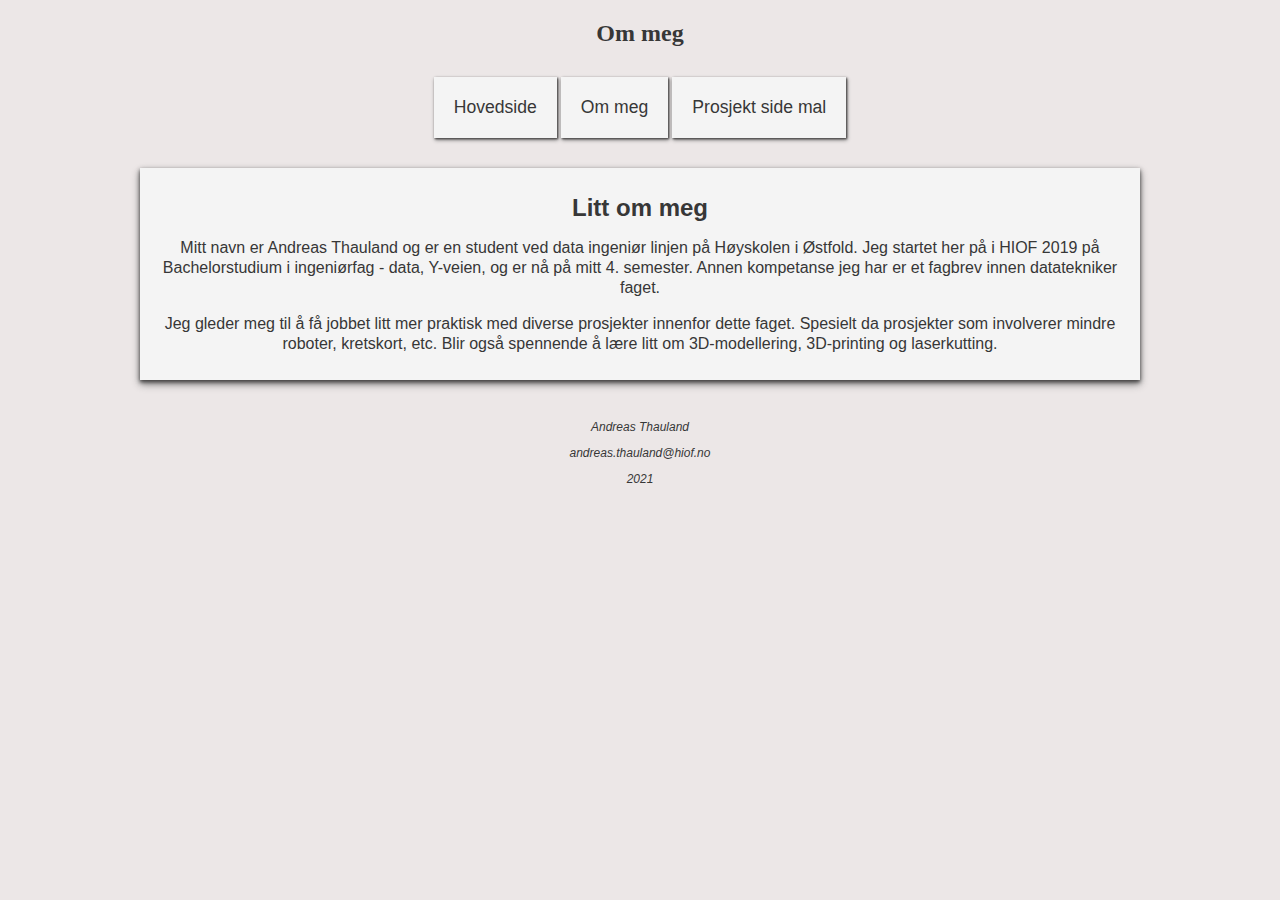
<file: Ny nettside/om_meg.html>
<!DOCTYPE html>
<html lang="en">
<head>
    <meta charset="UTF-8">
    <title>Om meg</title>
    <link rel="stylesheet" type="text/css" href="stylesheet.css">

</head>
<body>

    <header>
        <h2>Om meg</h2>
    </header>

    <nav style="text-align: center">
        
        <a onclick="window.location.href = 'index.html';">Hovedside</a>

        <a onclick="window.location.href = 'om_meg.html';">Om meg</a>
    
        <a onclick="window.location.href = 'artikkel_mal.html';">Prosjekt side mal</a>
    
        <!--a onclick="window.location.href = 'webserver.html';">Prosjekt 2</a-->
        

    </nav>     
    
    <main>
        <article> 

            <h2>Litt om meg</h2>

            <p>Mitt navn er Andreas Thauland og er en student ved data ingeniør linjen på Høyskolen i Østfold. Jeg startet her på i HIOF 2019 på Bachelorstudium i ingeniørfag - data, Y-veien, og er nå på mitt 4. semester. Annen kompetanse jeg har er et fagbrev innen datatekniker faget.</p>

            <p>Jeg gleder meg til å få jobbet litt mer praktisk med diverse prosjekter innenfor dette faget. 
            Spesielt da prosjekter som involverer mindre roboter, kretskort, etc. 
            Blir også spennende å lære litt om 3D-modellering, 3D-printing og laserkutting. 
            
            </article>    
    </main>

    <footer>
            <address>                           
                <p>Andreas Thauland</p>
                <p>andreas.thauland@hiof.no</p>
            </address>
            <p>2021</p>
        </footer>

</body>
</html>
</file>
<file: assets/css/noscript.css>
/*
	Hyperspace by HTML5 UP
	html5up.net | @ajlkn
	Free for personal and commercial use under the CCA 3.0 license (html5up.net/license)
*/

/* Spotlights */

	.spotlights > section > .image:before {
		opacity: 0 !important;
	}

	.spotlights > section > .content > .inner {
		-moz-transform: none !important;
		-webkit-transform: none !important;
		-ms-transform: none !important;
		transform: none !important;
		opacity: 1 !important;
	}

/* Wrapper */

	.wrapper > .inner {
		opacity: 1 !important;
		-moz-transform: none !important;
		-webkit-transform: none !important;
		-ms-transform: none !important;
		transform: none !important;
	}

/* Sidebar */

	#sidebar > .inner {
		opacity: 1 !important;
	}

	#sidebar nav > ul > li {
		-moz-transform: none !important;
		-webkit-transform: none !important;
		-ms-transform: none !important;
		transform: none !important;
		opacity: 1 !important;
	}
</file>
<file: docs/stylesheet.css>
:root{
    --cBlack: #373737;
    --cBackground: #f4f4f4; 
    --aBackground: (233, 227, 227, 0.856); 
    --bBackground: rgb(233, 220, 220); 


}

body {
    background-color: rgba(233, 227, 227, 0.856); 
    color: #373737;
    margin: auto; 
    max-width: 1000px;
}

nav {
    position: sticky;
    top: 0;
    left: 0;
    width: 90%;
    margin: auto;
    border: var(--cBlack); 
}

a {
    font-style: normal; 
    font-family: arial; 
    background-color: var(--cBackground);
    border: var(--cBlack);
    color: var(--cBlack); 
    padding: 20px; 
    margin: 10px 0 30px 0; 
    text-align: center;
    display: inline-block; 
    font-size: 110%;
    max-width: 1000px; 
    box-shadow: 1px 1px 2px rgb(63, 61, 61), 1px 2px 4px grey;
}



.aMain:hover, a:hover {
    text-decoration: underline;
}


.aMain {
    font-style: normal; 
    font-family: arial; 
    background-color: var(--cBackground);
    border: var(--cBlack);
    color: var(--cBlack); 
    padding: 5px; 
    margin: 10px 0 0 0; 
    text-align: center;
    display: inline-block; 
    font-size: 18px;
    max-width: 1000px; 
}

button:hover {
    text-decoration: underline;
}

header {
    background-color: var(--aBackground);
    text-align: center;
    max-width: 1000px;
    margin: 0 auto;
}

header, h1{
    text-decoration-style: solid; 
}

.pA {
    font-style: oblique
}

article {
    font-style: normal;
    font-family: Arial; 
    line-height: 20px; 
    background-color: var(--cBackground); 
    color: #373737;
    margin: auto;
    padding: 10px 20px; 
    text-align: center;
    max-width: 1000px;
    display: block; 
    box-sizing: border-box; 
    box-shadow: 0 2px 4px rgb(63, 61, 61), 0 4px 8px grey;  
    margin-bottom: 40px;
    height: auto;
}

li , a {
    text-align: left;
}

 figure {
    width: 50%;
    height: auto;
    margin: 15px;
    float: right;
    overflow: hidden;
}

.design {
    float: right;
}


footer {
    text-align: center;
    max-width: 1000px;
    margin: auto;
}

footer p {
    font-style: oblique;
    font-size: 12px;
    font-family: Arial;

}

.switch {
    align-self: flex-end;
    margin: 0.9375rem;
}
.inner-switch {
    display: inline-block;
    cursor: pointer;
    border: 1px solid #555;
    border-radius: 1.25rem;
    width: 3.125rem;
    text-align: center;
    font-size: 1rem;
    padding: 0.1875rem;
    margin-left: 0.3125rem;
}


.dark,
    .dark * {
        --cBackground: #222;
        color: #e6e6e6;
        border-color: #e6e6e6;

        --cBlack: #373737;
        --cBackground: #222; 
        --aBackground: (233, 227, 227, 0.856); 
        --bBackground: rgb(233, 220, 220); 
    }
</file>
<file: Ny nettside/stylesheet.css>
:root{
    --cBlack: #373737;
    --cBackground: #f4f4f4; 
    --aBackground: (233, 227, 227, 0.856); 
    --bBackground: rgb(233, 220, 220); 


}

body {
    background-color: rgba(233, 227, 227, 0.856); 
    color: #373737;
    margin: auto; 
    max-width: 1000px;
}

nav {
    position: sticky;
    top: 0;
    left: 0;
    width: 90%;
    margin: auto;
    border: var(--cBlack); 
}

a {
    font-style: normal; 
    font-family: arial; 
    background-color: var(--cBackground);
    border: var(--cBlack);
    color: var(--cBlack); 
    padding: 20px; 
    margin: 10px 0 30px 0; 
    text-align: center;
    display: inline-block; 
    font-size: 110%;
    max-width: 1000px; 
    box-shadow: 1px 1px 2px rgb(63, 61, 61), 1px 2px 4px grey;
}



.aMain:hover, a:hover {
    text-decoration: underline;
}


.aMain {
    font-style: normal; 
    font-family: arial; 
    background-color: var(--cBackground);
    border: var(--cBlack);
    color: var(--cBlack); 
    padding: 5px; 
    margin: 10px 0 0 0; 
    text-align: center;
    display: inline-block; 
    font-size: 18px;
    max-width: 1000px; 
}

button:hover {
    text-decoration: underline;
}

header {
    background-color: var(--aBackground);
    text-align: center;
    max-width: 1000px;
    margin: 0 auto;
}

header, h1{
    text-decoration-style: solid; 
}

.pA {
    font-style: oblique
}

article {
    font-style: normal;
    font-family: Arial; 
    line-height: 20px; 
    background-color: var(--cBackground); 
    color: #373737;
    margin: auto;
    padding: 10px 20px; 
    text-align: center;
    max-width: 1000px;
    display: block; 
    box-sizing: border-box; 
    box-shadow: 0 2px 4px rgb(63, 61, 61), 0 4px 8px grey;  
    margin-bottom: 40px;
    height: auto;
}

li , a {
    text-align: left;
}

 figure {
    width: 50%;
    height: auto;
    margin: 15px;
    float: right;
    overflow: hidden;
}

.design {
    float: right;
}


footer {
    text-align: center;
    max-width: 1000px;
    margin: auto;
}

footer p {
    font-style: oblique;
    font-size: 12px;
    font-family: Arial;

}

.switch {
    align-self: flex-end;
    margin: 0.9375rem;
}
.inner-switch {
    display: inline-block;
    cursor: pointer;
    border: 1px solid #555;
    border-radius: 1.25rem;
    width: 3.125rem;
    text-align: center;
    font-size: 1rem;
    padding: 0.1875rem;
    margin-left: 0.3125rem;
}


.dark,
    .dark * {
        --cBackground: #222;
        color: #e6e6e6;
        border-color: #e6e6e6;

        --cBlack: #373737;
        --cBackground: #222; 
        --aBackground: (233, 227, 227, 0.856); 
        --bBackground: rgb(233, 220, 220); 
    }
</file>
<file: assets/css/main.css>
@import url(fontawesome-all.min.css);

/*
	Hyperspace by HTML5 UP
	html5up.net | @ajlkn
	Free for personal and commercial use under the CCA 3.0 license (html5up.net/license)
*/

html, body, div, span, applet, object,
iframe, h1, h2, h3, h4, h5, h6, p, blockquote,
pre, a, abbr, acronym, address, big, cite,
code, del, dfn, em, img, ins, kbd, q, s, samp,
small, strike, strong, sub, sup, tt, var, b,
u, i, center, dl, dt, dd, ol, ul, li, fieldset,
form, label, legend, table, caption, tbody,
tfoot, thead, tr, th, td, article, aside,
canvas, details, embed, figure, figcaption,
footer, header, hgroup, menu, nav, output, ruby,
section, summary, time, mark, audio, video {
	margin: 0;
	padding: 0;
	border: 0;
	font-size: 100%;
	font: inherit;
	vertical-align: baseline;}

article, aside, details, figcaption, figure,
footer, header, hgroup, menu, nav, section {
	display: block;}

body {
	line-height: 1;
}

ol, ul {
	list-style: none;
}

blockquote, q {
	quotes: none;
}

	blockquote:before, blockquote:after, q:before, q:after {
		content: '';
		content: none;
	}

table {
	border-collapse: collapse;
	border-spacing: 0;
}

body {
	-webkit-text-size-adjust: none;
}

mark {
	background-color: transparent;
	color: inherit;
}

input::-moz-focus-inner {
	border: 0;
	padding: 0;
}

input, select, textarea {
	-moz-appearance: none;
	-webkit-appearance: none;
	-ms-appearance: none;
	appearance: none;
}

/* Basic */

	@-ms-viewport {
		width: device-width;
	}

	body {
		-ms-overflow-style: scrollbar;
	}

	@media screen and (max-width: 480px) {

		html, body {
			min-width: 320px;
		}

	}

	html {
		box-sizing: border-box;
	}

	*, *:before, *:after {
		box-sizing: inherit;
	}

	body {
		background: #312450;
	}

		body.is-preload *, body.is-preload *:before, body.is-preload *:after {
			-moz-animation: none !important;
			-webkit-animation: none !important;
			-ms-animation: none !important;
			animation: none !important;
			-moz-transition: none !important;
			-webkit-transition: none !important;
			-ms-transition: none !important;
			transition: none !important;
		}

/* Type */

	body, input, select, textarea {
		color: rgba(255, 255, 255, 0.55);
		font-family: Arial, Helvetica, sans-serif;
		font-size: 16.5pt;
		font-weight: normal;
		line-height: 1.75;
	}

		@media screen and (max-width: 1680px) {

			body, input, select, textarea {
				font-size: 13pt;
			}

		}

		@media screen and (max-width: 1280px) {

			body, input, select, textarea {
				font-size: 12pt;
			}

		}

		@media screen and (max-width: 360px) {

			body, input, select, textarea {
				font-size: 11pt;
			}

		}

	a {
		-moz-transition: color 0.2s ease, border-bottom-color 0.2s ease;
		-webkit-transition: color 0.2s ease, border-bottom-color 0.2s ease;
		-ms-transition: color 0.2s ease, border-bottom-color 0.2s ease;
		transition: color 0.2s ease, border-bottom-color 0.2s ease;
		border-bottom: dotted 1px rgba(255, 255, 255, 0.35);
		color: inherit;
		text-decoration: none;
	}

		a:hover {
			border-bottom-color: transparent;
			color: #ffffff;
		}

	strong, b {
		color: #ffffff;
		font-weight: bold;
	}

	em, i {
		font-style: italic;
	}

	p {
		margin: 0 0 2em 0;
	}

	h1, h2, h3, h4, h5, h6 {
		color: #ffffff;
		font-weight: bold;
		line-height: 1.5;
		margin: 0 0 0.5em 0;
	}

		h1 a, h2 a, h3 a, h4 a, h5 a, h6 a {
			color: inherit;
			text-decoration: none;
		}

	h1 {
		font-size: 2.75em;
	}

		h1.major {
			margin: 0 0 1.3em 0;
			position: relative;
			padding-bottom: 0.35em;
		}

			h1.major:after {
				background-image: -moz-linear-gradient(to right, #5e42a6, #b74e91);
				background-image: -webkit-linear-gradient(to right, #5e42a6, #b74e91);
				background-image: -ms-linear-gradient(to right, #5e42a6, #b74e91);
				background-image: linear-gradient(to right, #5e42a6, #b74e91);
				-moz-transition: max-width 0.2s ease;
				-webkit-transition: max-width 0.2s ease;
				-ms-transition: max-width 0.2s ease;
				transition: max-width 0.2s ease;
				border-radius: 0.2em;
				bottom: 0;
				content: '';
				height: 0.05em;
				position: absolute;
				right: 0;
				width: 100%;
			}

	h2 {
		font-size: 1.75em;
	}

	h3 {
		font-size: 1.1em;
	}

	h4 {
		font-size: 1em;
	}

	h5 {
		font-size: 0.8em;
	}

	h6 {
		font-size: 0.6em;
	}

	@media screen and (max-width: 736px) {

		h1 {
			font-size: 2em;
		}

		h2 {
			font-size: 1.25em;
		}

		h3 {
			font-size: 1em;
		}

		h4 {
			font-size: 0.8em;
		}

		h5 {
			font-size: 0.6em;
		}

		h6 {
			font-size: 0.6em;
		}

	}

	sub {
		font-size: 0.8em;
		position: relative;
		top: 0.5em;
	}

	sup {
		font-size: 0.8em;
		position: relative;
		top: -0.5em;
	}

	blockquote {
		border-left: solid 4px rgba(255, 255, 255, 0.15);
		font-style: italic;
		margin: 0 0 2em 0;
		padding: 0.5em 0 0.5em 2em;
	}

	code {
		background: rgba(255, 255, 255, 0.05);
		border-radius: 0.25em;
		border: solid 1px rgba(255, 255, 255, 0.15);
		font-family: "Courier New", monospace;
		font-size: 0.9em;
		margin: 0 0.25em;
		padding: 0.25em 0.65em;
	}

	pre {
		-webkit-overflow-scrolling: touch;
		font-family: "Courier New", monospace;
		font-size: 0.9em;
		margin: 0 0 2em 0;
	}

		pre code {
			display: block;
			line-height: 1.75em;
			padding: 1em 1.5em;
			overflow-x: auto;
		}

	hr {
		border: 0;
		border-bottom: solid 1px rgba(255, 255, 255, 0.15);
		margin: 2em 0;
	}

		hr.major {
			margin: 3em 0;
		}

	.align-left {
		text-align: left;
	}

	.align-center {
		text-align: center;
	}

	.align-right {
		text-align: right;
	}

/* Row */

	.row {
		display: flex;
		flex-wrap: wrap;
		box-sizing: border-box;
		align-items: stretch;
	}

		.row > * {
			box-sizing: border-box;
		}

		.row.gtr-uniform > * > :last-child {
			margin-bottom: 0;
		}

		.row.aln-left {
			justify-content: flex-start;
		}

		.row.aln-center {
			justify-content: center;
		}

		.row.aln-right {
			justify-content: flex-end;
		}

		.row.aln-top {
			align-items: flex-start;
		}

		.row.aln-middle {
			align-items: center;
		}

		.row.aln-bottom {
			align-items: flex-end;
		}

		.row > .imp {
			order: -1;
		}

		.row > .col-1 {
			width: 8.33333%;
		}

		.row > .off-1 {
			margin-left: 8.33333%;
		}

		.row > .col-2 {
			width: 16.66667%;
		}

		.row > .off-2 {
			margin-left: 16.66667%;
		}

		.row > .col-3 {
			width: 25%;
		}

		.row > .off-3 {
			margin-left: 25%;
		}

		.row > .col-4 {
			width: 33.33333%;
		}

		.row > .off-4 {
			margin-left: 33.33333%;
		}

		.row > .col-5 {
			width: 41.66667%;
		}

		.row > .off-5 {
			margin-left: 41.66667%;
		}

		.row > .col-6 {
			width: 50%;
		}

		.row > .off-6 {
			margin-left: 50%;
		}

		.row > .col-7 {
			width: 58.33333%;
		}

		.row > .off-7 {
			margin-left: 58.33333%;
		}

		.row > .col-8 {
			width: 66.66667%;
		}

		.row > .off-8 {
			margin-left: 66.66667%;
		}

		.row > .col-9 {
			width: 75%;
		}

		.row > .off-9 {
			margin-left: 75%;
		}

		.row > .col-10 {
			width: 83.33333%;
		}

		.row > .off-10 {
			margin-left: 83.33333%;
		}

		.row > .col-11 {
			width: 91.66667%;
		}

		.row > .off-11 {
			margin-left: 91.66667%;
		}

		.row > .col-12 {
			width: 100%;
		}

		.row > .off-12 {
			margin-left: 100%;
		}

		.row.gtr-0 {
			margin-top: 0;
			margin-left: 0em;
		}

			.row.gtr-0 > * {
				padding: 0 0 0 0em;
			}

			.row.gtr-0.gtr-uniform {
				margin-top: 0em;
			}

				.row.gtr-0.gtr-uniform > * {
					padding-top: 0em;
				}

		.row.gtr-25 {
			margin-top: 0;
			margin-left: -0.375em;
		}

			.row.gtr-25 > * {
				padding: 0 0 0 0.375em;
			}

			.row.gtr-25.gtr-uniform {
				margin-top: -0.375em;
			}

				.row.gtr-25.gtr-uniform > * {
					padding-top: 0.375em;
				}

		.row.gtr-50 {
			margin-top: 0;
			margin-left: -0.75em;
		}

			.row.gtr-50 > * {
				padding: 0 0 0 0.75em;
			}

			.row.gtr-50.gtr-uniform {
				margin-top: -0.75em;
			}

				.row.gtr-50.gtr-uniform > * {
					padding-top: 0.75em;
				}

		.row {
			margin-top: 0;
			margin-left: -1.5em;
		}

			.row > * {
				padding: 0 0 0 1.5em;
			}

			.row.gtr-uniform {
				margin-top: -1.5em;
			}

				.row.gtr-uniform > * {
					padding-top: 1.5em;
				}

		.row.gtr-150 {
			margin-top: 0;
			margin-left: -2.25em;
		}

			.row.gtr-150 > * {
				padding: 0 0 0 2.25em;
			}

			.row.gtr-150.gtr-uniform {
				margin-top: -2.25em;
			}

				.row.gtr-150.gtr-uniform > * {
					padding-top: 2.25em;
				}

		.row.gtr-200 {
			margin-top: 0;
			margin-left: -3em;
		}

			.row.gtr-200 > * {
				padding: 0 0 0 3em;
			}

			.row.gtr-200.gtr-uniform {
				margin-top: -3em;
			}

				.row.gtr-200.gtr-uniform > * {
					padding-top: 3em;
				}

		@media screen and (max-width: 1680px) {

			.row {
				display: flex;
				flex-wrap: wrap;
				box-sizing: border-box;
				align-items: stretch;
			}

				.row > * {
					box-sizing: border-box;
				}

				.row.gtr-uniform > * > :last-child {
					margin-bottom: 0;
				}

				.row.aln-left {
					justify-content: flex-start;
				}

				.row.aln-center {
					justify-content: center;
				}

				.row.aln-right {
					justify-content: flex-end;
				}

				.row.aln-top {
					align-items: flex-start;
				}

				.row.aln-middle {
					align-items: center;
				}

				.row.aln-bottom {
					align-items: flex-end;
				}

				.row > .imp-xlarge {
					order: -1;
				}

				.row > .col-1-xlarge {
					width: 8.33333%;
				}

				.row > .off-1-xlarge {
					margin-left: 8.33333%;
				}

				.row > .col-2-xlarge {
					width: 16.66667%;
				}

				.row > .off-2-xlarge {
					margin-left: 16.66667%;
				}

				.row > .col-3-xlarge {
					width: 25%;
				}

				.row > .off-3-xlarge {
					margin-left: 25%;
				}

				.row > .col-4-xlarge {
					width: 33.33333%;
				}

				.row > .off-4-xlarge {
					margin-left: 33.33333%;
				}

				.row > .col-5-xlarge {
					width: 41.66667%;
				}

				.row > .off-5-xlarge {
					margin-left: 41.66667%;
				}

				.row > .col-6-xlarge {
					width: 50%;
				}

				.row > .off-6-xlarge {
					margin-left: 50%;
				}

				.row > .col-7-xlarge {
					width: 58.33333%;
				}

				.row > .off-7-xlarge {
					margin-left: 58.33333%;
				}

				.row > .col-8-xlarge {
					width: 66.66667%;
				}

				.row > .off-8-xlarge {
					margin-left: 66.66667%;
				}

				.row > .col-9-xlarge {
					width: 75%;
				}

				.row > .off-9-xlarge {
					margin-left: 75%;
				}

				.row > .col-10-xlarge {
					width: 83.33333%;
				}

				.row > .off-10-xlarge {
					margin-left: 83.33333%;
				}

				.row > .col-11-xlarge {
					width: 91.66667%;
				}

				.row > .off-11-xlarge {
					margin-left: 91.66667%;
				}

				.row > .col-12-xlarge {
					width: 100%;
				}

				.row > .off-12-xlarge {
					margin-left: 100%;
				}

				.row.gtr-0 {
					margin-top: 0;
					margin-left: 0em;
				}

					.row.gtr-0 > * {
						padding: 0 0 0 0em;
					}

					.row.gtr-0.gtr-uniform {
						margin-top: 0em;
					}

						.row.gtr-0.gtr-uniform > * {
							padding-top: 0em;
						}

				.row.gtr-25 {
					margin-top: 0;
					margin-left: -0.375em;
				}

					.row.gtr-25 > * {
						padding: 0 0 0 0.375em;
					}

					.row.gtr-25.gtr-uniform {
						margin-top: -0.375em;
					}

						.row.gtr-25.gtr-uniform > * {
							padding-top: 0.375em;
						}

				.row.gtr-50 {
					margin-top: 0;
					margin-left: -0.75em;
				}

					.row.gtr-50 > * {
						padding: 0 0 0 0.75em;
					}

					.row.gtr-50.gtr-uniform {
						margin-top: -0.75em;
					}

						.row.gtr-50.gtr-uniform > * {
							padding-top: 0.75em;
						}

				.row {
					margin-top: 0;
					margin-left: -1.5em;
				}

					.row > * {
						padding: 0 0 0 1.5em;
					}

					.row.gtr-uniform {
						margin-top: -1.5em;
					}

						.row.gtr-uniform > * {
							padding-top: 1.5em;
						}

				.row.gtr-150 {
					margin-top: 0;
					margin-left: -2.25em;
				}

					.row.gtr-150 > * {
						padding: 0 0 0 2.25em;
					}

					.row.gtr-150.gtr-uniform {
						margin-top: -2.25em;
					}

						.row.gtr-150.gtr-uniform > * {
							padding-top: 2.25em;
						}

				.row.gtr-200 {
					margin-top: 0;
					margin-left: -3em;
				}

					.row.gtr-200 > * {
						padding: 0 0 0 3em;
					}

					.row.gtr-200.gtr-uniform {
						margin-top: -3em;
					}

						.row.gtr-200.gtr-uniform > * {
							padding-top: 3em;
						}

		}

		@media screen and (max-width: 1280px) {

			.row {
				display: flex;
				flex-wrap: wrap;
				box-sizing: border-box;
				align-items: stretch;
			}

				.row > * {
					box-sizing: border-box;
				}

				.row.gtr-uniform > * > :last-child {
					margin-bottom: 0;
				}

				.row.aln-left {
					justify-content: flex-start;
				}

				.row.aln-center {
					justify-content: center;
				}

				.row.aln-right {
					justify-content: flex-end;
				}

				.row.aln-top {
					align-items: flex-start;
				}

				.row.aln-middle {
					align-items: center;
				}

				.row.aln-bottom {
					align-items: flex-end;
				}

				.row > .imp-large {
					order: -1;
				}

				.row > .col-1-large {
					width: 8.33333%;
				}

				.row > .off-1-large {
					margin-left: 8.33333%;
				}

				.row > .col-2-large {
					width: 16.66667%;
				}

				.row > .off-2-large {
					margin-left: 16.66667%;
				}

				.row > .col-3-large {
					width: 25%;
				}

				.row > .off-3-large {
					margin-left: 25%;
				}

				.row > .col-4-large {
					width: 33.33333%;
				}

				.row > .off-4-large {
					margin-left: 33.33333%;
				}

				.row > .col-5-large {
					width: 41.66667%;
				}

				.row > .off-5-large {
					margin-left: 41.66667%;
				}

				.row > .col-6-large {
					width: 50%;
				}

				.row > .off-6-large {
					margin-left: 50%;
				}

				.row > .col-7-large {
					width: 58.33333%;
				}

				.row > .off-7-large {
					margin-left: 58.33333%;
				}

				.row > .col-8-large {
					width: 66.66667%;
				}

				.row > .off-8-large {
					margin-left: 66.66667%;
				}

				.row > .col-9-large {
					width: 75%;
				}

				.row > .off-9-large {
					margin-left: 75%;
				}

				.row > .col-10-large {
					width: 83.33333%;
				}

				.row > .off-10-large {
					margin-left: 83.33333%;
				}

				.row > .col-11-large {
					width: 91.66667%;
				}

				.row > .off-11-large {
					margin-left: 91.66667%;
				}

				.row > .col-12-large {
					width: 100%;
				}

				.row > .off-12-large {
					margin-left: 100%;
				}

				.row.gtr-0 {
					margin-top: 0;
					margin-left: 0em;
				}

					.row.gtr-0 > * {
						padding: 0 0 0 0em;
					}

					.row.gtr-0.gtr-uniform {
						margin-top: 0em;
					}

						.row.gtr-0.gtr-uniform > * {
							padding-top: 0em;
						}

				.row.gtr-25 {
					margin-top: 0;
					margin-left: -0.375em;
				}

					.row.gtr-25 > * {
						padding: 0 0 0 0.375em;
					}

					.row.gtr-25.gtr-uniform {
						margin-top: -0.375em;
					}

						.row.gtr-25.gtr-uniform > * {
							padding-top: 0.375em;
						}

				.row.gtr-50 {
					margin-top: 0;
					margin-left: -0.75em;
				}

					.row.gtr-50 > * {
						padding: 0 0 0 0.75em;
					}

					.row.gtr-50.gtr-uniform {
						margin-top: -0.75em;
					}

						.row.gtr-50.gtr-uniform > * {
							padding-top: 0.75em;
						}

				.row {
					margin-top: 0;
					margin-left: -1.5em;
				}

					.row > * {
						padding: 0 0 0 1.5em;
					}

					.row.gtr-uniform {
						margin-top: -1.5em;
					}

						.row.gtr-uniform > * {
							padding-top: 1.5em;
						}

				.row.gtr-150 {
					margin-top: 0;
					margin-left: -2.25em;
				}

					.row.gtr-150 > * {
						padding: 0 0 0 2.25em;
					}

					.row.gtr-150.gtr-uniform {
						margin-top: -2.25em;
					}

						.row.gtr-150.gtr-uniform > * {
							padding-top: 2.25em;
						}

				.row.gtr-200 {
					margin-top: 0;
					margin-left: -3em;
				}

					.row.gtr-200 > * {
						padding: 0 0 0 3em;
					}

					.row.gtr-200.gtr-uniform {
						margin-top: -3em;
					}

						.row.gtr-200.gtr-uniform > * {
							padding-top: 3em;
						}

		}

		@media screen and (max-width: 980px) {

			.row {
				display: flex;
				flex-wrap: wrap;
				box-sizing: border-box;
				align-items: stretch;
			}

				.row > * {
					box-sizing: border-box;
				}

				.row.gtr-uniform > * > :last-child {
					margin-bottom: 0;
				}

				.row.aln-left {
					justify-content: flex-start;
				}

				.row.aln-center {
					justify-content: center;
				}

				.row.aln-right {
					justify-content: flex-end;
				}

				.row.aln-top {
					align-items: flex-start;
				}

				.row.aln-middle {
					align-items: center;
				}

				.row.aln-bottom {
					align-items: flex-end;
				}

				.row > .imp-medium {
					order: -1;
				}

				.row > .col-1-medium {
					width: 8.33333%;
				}

				.row > .off-1-medium {
					margin-left: 8.33333%;
				}

				.row > .col-2-medium {
					width: 16.66667%;
				}

				.row > .off-2-medium {
					margin-left: 16.66667%;
				}

				.row > .col-3-medium {
					width: 25%;
				}

				.row > .off-3-medium {
					margin-left: 25%;
				}

				.row > .col-4-medium {
					width: 33.33333%;
				}

				.row > .off-4-medium {
					margin-left: 33.33333%;
				}

				.row > .col-5-medium {
					width: 41.66667%;
				}

				.row > .off-5-medium {
					margin-left: 41.66667%;
				}

				.row > .col-6-medium {
					width: 50%;
				}

				.row > .off-6-medium {
					margin-left: 50%;
				}

				.row > .col-7-medium {
					width: 58.33333%;
				}

				.row > .off-7-medium {
					margin-left: 58.33333%;
				}

				.row > .col-8-medium {
					width: 66.66667%;
				}

				.row > .off-8-medium {
					margin-left: 66.66667%;
				}

				.row > .col-9-medium {
					width: 75%;
				}

				.row > .off-9-medium {
					margin-left: 75%;
				}

				.row > .col-10-medium {
					width: 83.33333%;
				}

				.row > .off-10-medium {
					margin-left: 83.33333%;
				}

				.row > .col-11-medium {
					width: 91.66667%;
				}

				.row > .off-11-medium {
					margin-left: 91.66667%;
				}

				.row > .col-12-medium {
					width: 100%;
				}

				.row > .off-12-medium {
					margin-left: 100%;
				}

				.row.gtr-0 {
					margin-top: 0;
					margin-left: 0em;
				}

					.row.gtr-0 > * {
						padding: 0 0 0 0em;
					}

					.row.gtr-0.gtr-uniform {
						margin-top: 0em;
					}

						.row.gtr-0.gtr-uniform > * {
							padding-top: 0em;
						}

				.row.gtr-25 {
					margin-top: 0;
					margin-left: -0.375em;
				}

					.row.gtr-25 > * {
						padding: 0 0 0 0.375em;
					}

					.row.gtr-25.gtr-uniform {
						margin-top: -0.375em;
					}

						.row.gtr-25.gtr-uniform > * {
							padding-top: 0.375em;
						}

				.row.gtr-50 {
					margin-top: 0;
					margin-left: -0.75em;
				}

					.row.gtr-50 > * {
						padding: 0 0 0 0.75em;
					}

					.row.gtr-50.gtr-uniform {
						margin-top: -0.75em;
					}

						.row.gtr-50.gtr-uniform > * {
							padding-top: 0.75em;
						}

				.row {
					margin-top: 0;
					margin-left: -1.5em;
				}

					.row > * {
						padding: 0 0 0 1.5em;
					}

					.row.gtr-uniform {
						margin-top: -1.5em;
					}

						.row.gtr-uniform > * {
							padding-top: 1.5em;
						}

				.row.gtr-150 {
					margin-top: 0;
					margin-left: -2.25em;
				}

					.row.gtr-150 > * {
						padding: 0 0 0 2.25em;
					}

					.row.gtr-150.gtr-uniform {
						margin-top: -2.25em;
					}

						.row.gtr-150.gtr-uniform > * {
							padding-top: 2.25em;
						}

				.row.gtr-200 {
					margin-top: 0;
					margin-left: -3em;
				}

					.row.gtr-200 > * {
						padding: 0 0 0 3em;
					}

					.row.gtr-200.gtr-uniform {
						margin-top: -3em;
					}

						.row.gtr-200.gtr-uniform > * {
							padding-top: 3em;
						}

		}

		@media screen and (max-width: 736px) {

			.row {
				display: flex;
				flex-wrap: wrap;
				box-sizing: border-box;
				align-items: stretch;
			}

				.row > * {
					box-sizing: border-box;
				}

				.row.gtr-uniform > * > :last-child {
					margin-bottom: 0;
				}

				.row.aln-left {
					justify-content: flex-start;
				}

				.row.aln-center {
					justify-content: center;
				}

				.row.aln-right {
					justify-content: flex-end;
				}

				.row.aln-top {
					align-items: flex-start;
				}

				.row.aln-middle {
					align-items: center;
				}

				.row.aln-bottom {
					align-items: flex-end;
				}

				.row > .imp-small {
					order: -1;
				}

				.row > .col-1-small {
					width: 8.33333%;
				}

				.row > .off-1-small {
					margin-left: 8.33333%;
				}

				.row > .col-2-small {
					width: 16.66667%;
				}

				.row > .off-2-small {
					margin-left: 16.66667%;
				}

				.row > .col-3-small {
					width: 25%;
				}

				.row > .off-3-small {
					margin-left: 25%;
				}

				.row > .col-4-small {
					width: 33.33333%;
				}

				.row > .off-4-small {
					margin-left: 33.33333%;
				}

				.row > .col-5-small {
					width: 41.66667%;
				}

				.row > .off-5-small {
					margin-left: 41.66667%;
				}

				.row > .col-6-small {
					width: 50%;
				}

				.row > .off-6-small {
					margin-left: 50%;
				}

				.row > .col-7-small {
					width: 58.33333%;
				}

				.row > .off-7-small {
					margin-left: 58.33333%;
				}

				.row > .col-8-small {
					width: 66.66667%;
				}

				.row > .off-8-small {
					margin-left: 66.66667%;
				}

				.row > .col-9-small {
					width: 75%;
				}

				.row > .off-9-small {
					margin-left: 75%;
				}

				.row > .col-10-small {
					width: 83.33333%;
				}

				.row > .off-10-small {
					margin-left: 83.33333%;
				}

				.row > .col-11-small {
					width: 91.66667%;
				}

				.row > .off-11-small {
					margin-left: 91.66667%;
				}

				.row > .col-12-small {
					width: 100%;
				}

				.row > .off-12-small {
					margin-left: 100%;
				}

				.row.gtr-0 {
					margin-top: 0;
					margin-left: 0em;
				}

					.row.gtr-0 > * {
						padding: 0 0 0 0em;
					}

					.row.gtr-0.gtr-uniform {
						margin-top: 0em;
					}

						.row.gtr-0.gtr-uniform > * {
							padding-top: 0em;
						}

				.row.gtr-25 {
					margin-top: 0;
					margin-left: -0.375em;
				}

					.row.gtr-25 > * {
						padding: 0 0 0 0.375em;
					}

					.row.gtr-25.gtr-uniform {
						margin-top: -0.375em;
					}

						.row.gtr-25.gtr-uniform > * {
							padding-top: 0.375em;
						}

				.row.gtr-50 {
					margin-top: 0;
					margin-left: -0.75em;
				}

					.row.gtr-50 > * {
						padding: 0 0 0 0.75em;
					}

					.row.gtr-50.gtr-uniform {
						margin-top: -0.75em;
					}

						.row.gtr-50.gtr-uniform > * {
							padding-top: 0.75em;
						}

				.row {
					margin-top: 0;
					margin-left: -1.5em;
				}

					.row > * {
						padding: 0 0 0 1.5em;
					}

					.row.gtr-uniform {
						margin-top: -1.5em;
					}

						.row.gtr-uniform > * {
							padding-top: 1.5em;
						}

				.row.gtr-150 {
					margin-top: 0;
					margin-left: -2.25em;
				}

					.row.gtr-150 > * {
						padding: 0 0 0 2.25em;
					}

					.row.gtr-150.gtr-uniform {
						margin-top: -2.25em;
					}

						.row.gtr-150.gtr-uniform > * {
							padding-top: 2.25em;
						}

				.row.gtr-200 {
					margin-top: 0;
					margin-left: -3em;
				}

					.row.gtr-200 > * {
						padding: 0 0 0 3em;
					}

					.row.gtr-200.gtr-uniform {
						margin-top: -3em;
					}

						.row.gtr-200.gtr-uniform > * {
							padding-top: 3em;
						}

		}

		@media screen and (max-width: 480px) {

			.row {
				display: flex;
				flex-wrap: wrap;
				box-sizing: border-box;
				align-items: stretch;
			}

				.row > * {
					box-sizing: border-box;
				}

				.row.gtr-uniform > * > :last-child {
					margin-bottom: 0;
				}

				.row.aln-left {
					justify-content: flex-start;
				}

				.row.aln-center {
					justify-content: center;
				}

				.row.aln-right {
					justify-content: flex-end;
				}

				.row.aln-top {
					align-items: flex-start;
				}

				.row.aln-middle {
					align-items: center;
				}

				.row.aln-bottom {
					align-items: flex-end;
				}

				.row > .imp-xsmall {
					order: -1;
				}

				.row > .col-1-xsmall {
					width: 8.33333%;
				}

				.row > .off-1-xsmall {
					margin-left: 8.33333%;
				}

				.row > .col-2-xsmall {
					width: 16.66667%;
				}

				.row > .off-2-xsmall {
					margin-left: 16.66667%;
				}

				.row > .col-3-xsmall {
					width: 25%;
				}

				.row > .off-3-xsmall {
					margin-left: 25%;
				}

				.row > .col-4-xsmall {
					width: 33.33333%;
				}

				.row > .off-4-xsmall {
					margin-left: 33.33333%;
				}

				.row > .col-5-xsmall {
					width: 41.66667%;
				}

				.row > .off-5-xsmall {
					margin-left: 41.66667%;
				}

				.row > .col-6-xsmall {
					width: 50%;
				}

				.row > .off-6-xsmall {
					margin-left: 50%;
				}

				.row > .col-7-xsmall {
					width: 58.33333%;
				}

				.row > .off-7-xsmall {
					margin-left: 58.33333%;
				}

				.row > .col-8-xsmall {
					width: 66.66667%;
				}

				.row > .off-8-xsmall {
					margin-left: 66.66667%;
				}

				.row > .col-9-xsmall {
					width: 75%;
				}

				.row > .off-9-xsmall {
					margin-left: 75%;
				}

				.row > .col-10-xsmall {
					width: 83.33333%;
				}

				.row > .off-10-xsmall {
					margin-left: 83.33333%;
				}

				.row > .col-11-xsmall {
					width: 91.66667%;
				}

				.row > .off-11-xsmall {
					margin-left: 91.66667%;
				}

				.row > .col-12-xsmall {
					width: 100%;
				}

				.row > .off-12-xsmall {
					margin-left: 100%;
				}

				.row.gtr-0 {
					margin-top: 0;
					margin-left: 0em;
				}

					.row.gtr-0 > * {
						padding: 0 0 0 0em;
					}

					.row.gtr-0.gtr-uniform {
						margin-top: 0em;
					}

						.row.gtr-0.gtr-uniform > * {
							padding-top: 0em;
						}

				.row.gtr-25 {
					margin-top: 0;
					margin-left: -0.375em;
				}

					.row.gtr-25 > * {
						padding: 0 0 0 0.375em;
					}

					.row.gtr-25.gtr-uniform {
						margin-top: -0.375em;
					}

						.row.gtr-25.gtr-uniform > * {
							padding-top: 0.375em;
						}

				.row.gtr-50 {
					margin-top: 0;
					margin-left: -0.75em;
				}

					.row.gtr-50 > * {
						padding: 0 0 0 0.75em;
					}

					.row.gtr-50.gtr-uniform {
						margin-top: -0.75em;
					}

						.row.gtr-50.gtr-uniform > * {
							padding-top: 0.75em;
						}

				.row {
					margin-top: 0;
					margin-left: -1.5em;
				}

					.row > * {
						padding: 0 0 0 1.5em;
					}

					.row.gtr-uniform {
						margin-top: -1.5em;
					}

						.row.gtr-uniform > * {
							padding-top: 1.5em;
						}

				.row.gtr-150 {
					margin-top: 0;
					margin-left: -2.25em;
				}

					.row.gtr-150 > * {
						padding: 0 0 0 2.25em;
					}

					.row.gtr-150.gtr-uniform {
						margin-top: -2.25em;
					}

						.row.gtr-150.gtr-uniform > * {
							padding-top: 2.25em;
						}

				.row.gtr-200 {
					margin-top: 0;
					margin-left: -3em;
				}

					.row.gtr-200 > * {
						padding: 0 0 0 3em;
					}

					.row.gtr-200.gtr-uniform {
						margin-top: -3em;
					}

						.row.gtr-200.gtr-uniform > * {
							padding-top: 3em;
						}

		}

/* Box */

	.box {
		border-radius: 0.25em;
		border: solid 1px rgba(255, 255, 255, 0.15);
		margin-bottom: 2em;
		padding: 1.5em;
	}

		.box > :last-child,
		.box > :last-child > :last-child,
		.box > :last-child > :last-child > :last-child {
			margin-bottom: 0;
		}

		.box.alt {
			border: 0;
			border-radius: 0;
			padding: 0;
		}

/* Button */

	input[type="submit"],
	input[type="reset"],
	input[type="button"],
	button,
	.button {
		-moz-appearance: none;
		-webkit-appearance: none;
		-ms-appearance: none;
		appearance: none;
		-moz-transition: border-color 0.2s ease;
		-webkit-transition: border-color 0.2s ease;
		-ms-transition: border-color 0.2s ease;
		transition: border-color 0.2s ease;
		background-color: transparent;
		border: solid 1px !important;
		border-color: rgba(255, 255, 255, 0.15) !important;
		border-radius: 3em;
		color: #ffffff !important;
		cursor: pointer;
		display: inline-block;
		font-size: 0.6em;
		font-weight: bold;
		height: calc(4.75em + 2px);
		letter-spacing: 0.25em;
		line-height: 4.75em;
		outline: 0;
		padding: 0 3.75em;
		position: relative;
		text-align: center;
		text-decoration: none;
		text-transform: uppercase;
		white-space: nowrap;
	}

		input[type="submit"]:after,
		input[type="reset"]:after,
		input[type="button"]:after,
		button:after,
		.button:after {
			-moz-transform: scale(0.25);
			-webkit-transform: scale(0.25);
			-ms-transform: scale(0.25);
			transform: scale(0.25);
			pointer-events: none;
			-moz-transition: opacity 0.2s ease, -moz-transform 0.2s ease;
			-webkit-transition: opacity 0.2s ease, -webkit-transform 0.2s ease;
			-ms-transition: opacity 0.2s ease, -ms-transform 0.2s ease;
			transition: opacity 0.2s ease, transform 0.2s ease;
			background: #ffffff;
			border-radius: 3em;
			content: '';
			height: 100%;
			left: 0;
			opacity: 0;
			position: absolute;
			top: 0;
			width: 100%;
		}

		input[type="submit"].icon:before,
		input[type="reset"].icon:before,
		input[type="button"].icon:before,
		button.icon:before,
		.button.icon:before {
			margin-right: 0.75em;
		}

		input[type="submit"].fit,
		input[type="reset"].fit,
		input[type="button"].fit,
		button.fit,
		.button.fit {
			width: 100%;
		}

		input[type="submit"].small,
		input[type="reset"].small,
		input[type="button"].small,
		button.small,
		.button.small {
			font-size: 0.4em;
		}

		input[type="submit"].large,
		input[type="reset"].large,
		input[type="button"].large,
		button.large,
		.button.large {
			font-size: 0.8em;
		}

		input[type="submit"].primary,
		input[type="reset"].primary,
		input[type="button"].primary,
		button.primary,
		.button.primary {
			background-color: #ffffff;
			color: #312450 !important;
		}

			input[type="submit"].primary:after,
			input[type="reset"].primary:after,
			input[type="button"].primary:after,
			button.primary:after,
			.button.primary:after {
				display: none;
			}

		input[type="submit"].disabled, input[type="submit"]:disabled,
		input[type="reset"].disabled,
		input[type="reset"]:disabled,
		input[type="button"].disabled,
		input[type="button"]:disabled,
		button.disabled,
		button:disabled,
		.button.disabled,
		.button:disabled {
			cursor: default;
			opacity: 0.5;
			pointer-events: none;
		}

		input[type="submit"]:hover,
		input[type="reset"]:hover,
		input[type="button"]:hover,
		button:hover,
		.button:hover {
			border-color: rgba(255, 255, 255, 0.55) !important;
		}

			input[type="submit"]:hover:after,
			input[type="reset"]:hover:after,
			input[type="button"]:hover:after,
			button:hover:after,
			.button:hover:after {
				opacity: 0.05;
				-moz-transform: scale(1);
				-webkit-transform: scale(1);
				-ms-transform: scale(1);
				transform: scale(1);
			}

			input[type="submit"]:hover:active,
			input[type="reset"]:hover:active,
			input[type="button"]:hover:active,
			button:hover:active,
			.button:hover:active {
				border-color: #ffffff !important;
			}

				input[type="submit"]:hover:active:after,
				input[type="reset"]:hover:active:after,
				input[type="button"]:hover:active:after,
				button:hover:active:after,
				.button:hover:active:after {
					opacity: 0.1;
				}

/* Features */

	.features {
		display: -moz-flex;
		display: -webkit-flex;
		display: -ms-flex;
		display: flex;
		-moz-flex-wrap: wrap;
		-webkit-flex-wrap: wrap;
		-ms-flex-wrap: wrap;
		flex-wrap: wrap;
		border-radius: 0.25em;
		border: solid 1px rgba(255, 255, 255, 0.15);
		background: rgba(255, 255, 255, 0.05);
		margin: 0 0 2em 0;
	}

		.features section {
			padding: 3.5em 3em 1em 7em ;
			width: 50%;
			border-top: solid 1px rgba(255, 255, 255, 0.15);
			position: relative;
		}

			.features section:nth-child(-n + 2) {
				border-top-width: 0;
			}

			.features section:nth-child(2n) {
				border-left: solid 1px rgba(255, 255, 255, 0.15);
			}

			.features section .icon {
				-moz-transition: opacity 0.5s ease, -moz-transform 0.5s ease;
				-webkit-transition: opacity 0.5s ease, -webkit-transform 0.5s ease;
				-ms-transition: opacity 0.5s ease, -ms-transform 0.5s ease;
				transition: opacity 0.5s ease, transform 0.5s ease;
				-moz-transition-delay: 1s;
				-webkit-transition-delay: 1s;
				-ms-transition-delay: 1s;
				transition-delay: 1s;
				-moz-transform: scale(1);
				-webkit-transform: scale(1);
				-ms-transform: scale(1);
				transform: scale(1);
				position: absolute;
				left: 3em;
				top: 3em;
				opacity: 1;
			}

			.features section:nth-child(1) .icon {
				-moz-transition-delay: 0.15s;
				-webkit-transition-delay: 0.15s;
				-ms-transition-delay: 0.15s;
				transition-delay: 0.15s;
			}

			.features section:nth-child(2) .icon {
				-moz-transition-delay: 0.3s;
				-webkit-transition-delay: 0.3s;
				-ms-transition-delay: 0.3s;
				transition-delay: 0.3s;
			}

			.features section:nth-child(3) .icon {
				-moz-transition-delay: 0.45s;
				-webkit-transition-delay: 0.45s;
				-ms-transition-delay: 0.45s;
				transition-delay: 0.45s;
			}

			.features section:nth-child(4) .icon {
				-moz-transition-delay: 0.6s;
				-webkit-transition-delay: 0.6s;
				-ms-transition-delay: 0.6s;
				transition-delay: 0.6s;
			}

			.features section:nth-child(5) .icon {
				-moz-transition-delay: 0.75s;
				-webkit-transition-delay: 0.75s;
				-ms-transition-delay: 0.75s;
				transition-delay: 0.75s;
			}

			.features section:nth-child(6) .icon {
				-moz-transition-delay: 0.9s;
				-webkit-transition-delay: 0.9s;
				-ms-transition-delay: 0.9s;
				transition-delay: 0.9s;
			}

			.features section:nth-child(7) .icon {
				-moz-transition-delay: 1.05s;
				-webkit-transition-delay: 1.05s;
				-ms-transition-delay: 1.05s;
				transition-delay: 1.05s;
			}

			.features section:nth-child(8) .icon {
				-moz-transition-delay: 1.2s;
				-webkit-transition-delay: 1.2s;
				-ms-transition-delay: 1.2s;
				transition-delay: 1.2s;
			}

			.features section:nth-child(9) .icon {
				-moz-transition-delay: 1.35s;
				-webkit-transition-delay: 1.35s;
				-ms-transition-delay: 1.35s;
				transition-delay: 1.35s;
			}

			.features section:nth-child(10) .icon {
				-moz-transition-delay: 1.5s;
				-webkit-transition-delay: 1.5s;
				-ms-transition-delay: 1.5s;
				transition-delay: 1.5s;
			}

			.features section:nth-child(11) .icon {
				-moz-transition-delay: 1.65s;
				-webkit-transition-delay: 1.65s;
				-ms-transition-delay: 1.65s;
				transition-delay: 1.65s;
			}

			.features section:nth-child(12) .icon {
				-moz-transition-delay: 1.8s;
				-webkit-transition-delay: 1.8s;
				-ms-transition-delay: 1.8s;
				transition-delay: 1.8s;
			}

			.features section:nth-child(13) .icon {
				-moz-transition-delay: 1.95s;
				-webkit-transition-delay: 1.95s;
				-ms-transition-delay: 1.95s;
				transition-delay: 1.95s;
			}

			.features section:nth-child(14) .icon {
				-moz-transition-delay: 2.1s;
				-webkit-transition-delay: 2.1s;
				-ms-transition-delay: 2.1s;
				transition-delay: 2.1s;
			}

			.features section:nth-child(15) .icon {
				-moz-transition-delay: 2.25s;
				-webkit-transition-delay: 2.25s;
				-ms-transition-delay: 2.25s;
				transition-delay: 2.25s;
			}

			.features section:nth-child(16) .icon {
				-moz-transition-delay: 2.4s;
				-webkit-transition-delay: 2.4s;
				-ms-transition-delay: 2.4s;
				transition-delay: 2.4s;
			}

			.features section:nth-child(17) .icon {
				-moz-transition-delay: 2.55s;
				-webkit-transition-delay: 2.55s;
				-ms-transition-delay: 2.55s;
				transition-delay: 2.55s;
			}

			.features section:nth-child(18) .icon {
				-moz-transition-delay: 2.7s;
				-webkit-transition-delay: 2.7s;
				-ms-transition-delay: 2.7s;
				transition-delay: 2.7s;
			}

			.features section:nth-child(19) .icon {
				-moz-transition-delay: 2.85s;
				-webkit-transition-delay: 2.85s;
				-ms-transition-delay: 2.85s;
				transition-delay: 2.85s;
			}

			.features section:nth-child(20) .icon {
				-moz-transition-delay: 3s;
				-webkit-transition-delay: 3s;
				-ms-transition-delay: 3s;
				transition-delay: 3s;
			}

		.features.inactive section .icon {
			-moz-transform: scale(0.5);
			-webkit-transform: scale(0.5);
			-ms-transform: scale(0.5);
			transform: scale(0.5);
			opacity: 0;
		}

		@media screen and (max-width: 980px) {

			.features {
				display: block;
			}

				.features section {
					border-top-width: 1px !important;
					border-left-width: 0 !important;
					width: 100%;
				}

					.features section:first-child {
						border-top-width: 0 !important;
					}

		}

		@media screen and (max-width: 736px) {

			.features section {
				padding: 2.5em 1.5em 0.1em 5.5em ;
			}

				.features section .icon {
					left: 1.5em;
					top: 2em;
				}

		}

		@media screen and (max-width: 480px) {

			.features section {
				padding: 2em 1.5em 0.1em 1.5em ;
			}

				.features section .icon {
					left: 0;
					position: relative;
					top: 0;
				}

		}

/* Form */

	form {
		margin: 0 0 2em 0;
	}

		form > :last-child {
			margin-bottom: 0;
		}

		form > .fields {
			display: -moz-flex;
			display: -webkit-flex;
			display: -ms-flex;
			display: flex;
			-moz-flex-wrap: wrap;
			-webkit-flex-wrap: wrap;
			-ms-flex-wrap: wrap;
			flex-wrap: wrap;
			width: calc(100% + 3em);
			margin: -1.5em 0 2em -1.5em;
		}

			form > .fields > .field {
				-moz-flex-grow: 0;
				-webkit-flex-grow: 0;
				-ms-flex-grow: 0;
				flex-grow: 0;
				-moz-flex-shrink: 0;
				-webkit-flex-shrink: 0;
				-ms-flex-shrink: 0;
				flex-shrink: 0;
				padding: 1.5em 0 0 1.5em;
				width: calc(100% - 1.5em);
			}

				form > .fields > .field.half {
					width: calc(50% - 0.75em);
				}

				form > .fields > .field.third {
					width: calc(100%/3 - 0.5em);
				}

				form > .fields > .field.quarter {
					width: calc(25% - 0.375em);
				}

		@media screen and (max-width: 480px) {

			form > .fields {
				width: calc(100% + 3em);
				margin: -1.5em 0 2em -1.5em;
			}

				form > .fields > .field {
					padding: 1.5em 0 0 1.5em;
					width: calc(100% - 1.5em);
				}

					form > .fields > .field.half {
						width: calc(100% - 1.5em);
					}

					form > .fields > .field.third {
						width: calc(100% - 1.5em);
					}

					form > .fields > .field.quarter {
						width: calc(100% - 1.5em);
					}

		}

	label {
		color: #ffffff;
		font-weight: bold;
		line-height: 1.5;
		margin: 0 0 0.7em 0;
		display: block;
		font-size: 1.1em;
	}

	input[type="text"],
	input[type="password"],
	input[type="email"],
	input[type="tel"],
	select,
	textarea {
		-moz-appearance: none;
		-webkit-appearance: none;
		-ms-appearance: none;
		appearance: none;
		background: rgba(255, 255, 255, 0.05);
		border-radius: 0.25em;
		border: none;
		border: solid 1px rgba(255, 255, 255, 0.15);
		color: inherit;
		display: block;
		outline: 0;
		padding: 0 1em;
		text-decoration: none;
		width: 100%;
	}

		input[type="text"]:invalid,
		input[type="password"]:invalid,
		input[type="email"]:invalid,
		input[type="tel"]:invalid,
		select:invalid,
		textarea:invalid {
			box-shadow: none;
		}

		input[type="text"]:focus,
		input[type="password"]:focus,
		input[type="email"]:focus,
		input[type="tel"]:focus,
		select:focus,
		textarea:focus {
			border-color: #ffffff;
			box-shadow: 0 0 0 1px #ffffff;
		}

	select {
		background-image: url("data:image/svg+xml;charset=utf8,%3Csvg xmlns='http://www.w3.org/2000/svg' width='40' height='40' preserveAspectRatio='none' viewBox='0 0 40 40'%3E%3Cpath d='M9.4,12.3l10.4,10.4l10.4-10.4c0.2-0.2,0.5-0.4,0.9-0.4c0.3,0,0.6,0.1,0.9,0.4l3.3,3.3c0.2,0.2,0.4,0.5,0.4,0.9 c0,0.4-0.1,0.6-0.4,0.9L20.7,31.9c-0.2,0.2-0.5,0.4-0.9,0.4c-0.3,0-0.6-0.1-0.9-0.4L4.3,17.3c-0.2-0.2-0.4-0.5-0.4-0.9 c0-0.4,0.1-0.6,0.4-0.9l3.3-3.3c0.2-0.2,0.5-0.4,0.9-0.4S9.1,12.1,9.4,12.3z' fill='rgba(255, 255, 255, 0.15)' /%3E%3C/svg%3E");
		background-size: 1.25rem;
		background-repeat: no-repeat;
		background-position: calc(100% - 1rem) center;
		height: 2.75em;
		padding-right: 2.75em;
		text-overflow: ellipsis;
	}

		select option {
			color: #ffffff;
			background: #312450;
		}

		select:focus::-ms-value {
			background-color: transparent;
		}

		select::-ms-expand {
			display: none;
		}

	input[type="text"],
	input[type="password"],
	input[type="email"],
	select {
		height: 2.75em;
	}

	textarea {
		padding: 0.75em 1em;
	}

		body.is-ie textarea {
			min-height: 10em;
		}

	input[type="checkbox"],
	input[type="radio"] {
		-moz-appearance: none;
		-webkit-appearance: none;
		-ms-appearance: none;
		appearance: none;
		display: block;
		float: left;
		margin-right: -2em;
		opacity: 0;
		width: 1em;
		z-index: -1;
	}

		input[type="checkbox"] + label,
		input[type="radio"] + label {
			text-decoration: none;
			color: rgba(255, 255, 255, 0.55);
			cursor: pointer;
			display: inline-block;
			font-size: 1em;
			font-weight: normal;
			padding-left: 2.4em;
			padding-right: 0.75em;
			position: relative;
		}

			input[type="checkbox"] + label:before,
			input[type="radio"] + label:before {
				-moz-osx-font-smoothing: grayscale;
				-webkit-font-smoothing: antialiased;
				display: inline-block;
				font-style: normal;
				font-variant: normal;
				text-rendering: auto;
				line-height: 1;
				text-transform: none !important;
				font-family: 'Font Awesome 5 Free';
				font-weight: 900;
			}

			input[type="checkbox"] + label:before,
			input[type="radio"] + label:before {
				background: rgba(255, 255, 255, 0.05);
				border-radius: 0.25em;
				border: solid 1px rgba(255, 255, 255, 0.15);
				content: '';
				display: inline-block;
				font-size: 0.8em;
				height: 2.0625em;
				left: 0;
				line-height: 2.0625em;
				position: absolute;
				text-align: center;
				top: 0;
				width: 2.0625em;
			}

		input[type="checkbox"]:checked + label:before,
		input[type="radio"]:checked + label:before {
			background: #ffffff;
			border-color: #ffffff;
			color: #b74e91;
			content: '\f00c';
		}

		input[type="checkbox"]:focus + label:before,
		input[type="radio"]:focus + label:before {
			border-color: #ffffff;
			box-shadow: 0 0 0 1px #ffffff;
		}

	input[type="checkbox"] + label:before {
		border-radius: 0.25em;
	}

	input[type="radio"] + label:before {
		border-radius: 100%;
	}

	::-webkit-input-placeholder {
		color: rgba(255, 255, 255, 0.35) !important;
		opacity: 1.0;
	}

	:-moz-placeholder {
		color: rgba(255, 255, 255, 0.35) !important;
		opacity: 1.0;
	}

	::-moz-placeholder {
		color: rgba(255, 255, 255, 0.35) !important;
		opacity: 1.0;
	}

	:-ms-input-placeholder {
		color: rgba(255, 255, 255, 0.35) !important;
		opacity: 1.0;
	}

/* Icon */

	.icon {
		text-decoration: none;
		border-bottom: none;
		position: relative;
	}

		.icon:before {
			-moz-osx-font-smoothing: grayscale;
			-webkit-font-smoothing: antialiased;
			display: inline-block;
			font-style: normal;
			font-variant: normal;
			text-rendering: auto;
			line-height: 1;
			text-transform: none !important;
			font-family: 'Font Awesome 5 Free';
			font-weight: 400;
		}

		.icon > .label {
			display: none;
		}

		.icon:before {
			line-height: inherit;
		}

		.icon.solid:before {
			font-weight: 900;
		}

		.icon.brands:before {
			font-family: 'Font Awesome 5 Brands';
		}

		.icon.major {
			width: 2.5em;
			height: 2.5em;
			display: block;
			background: #ffffff;
			border-radius: 100%;
			color: #312450;
			text-align: center;
			line-height: 2.5em;
			margin: 0 0 1.3em 0;
		}

			.icon.major:before {
				font-size: 1.25em;
			}

				.wrapper.style1 .icon.major:before {
					color: #5e42a6;
				}

				.wrapper.style1-alt .icon.major:before {
					color: #493382;
				}

				.wrapper.style2 .icon.major:before {
					color: #5052b5;
				}

				.wrapper.style2-alt .icon.major:before {
					color: #3e4094;
				}

				.wrapper.style3 .icon.major:before {
					color: #b74e91;
				}

				.wrapper.style3-alt .icon.major:before {
					color: #953d75;
				}

/* Image */

	.image {
		border-radius: 0.25em;
		border: 0;
		display: inline-block;
		position: relative;
	}

		.image img {
			border-radius: 0.25em;
			display: block;
		}

		.image.left, .image.right {
			max-width: 40%;
		}

			.image.left img, .image.right img {
				width: 100%;
			}

		.image.left {
			float: left;
			margin: 0 1.5em 1em 0;
			top: 0.25em;
		}

		.image.right {
			float: right;
			margin: 0 0 1em 1.5em;
			top: 0.25em;
		}

		.image.fit {
			display: block;
			margin: 0 0 2em 0;
			width: 100%;
		}

			.image.fit img {
				width: 100%;
			}

		.image.main {
			display: block;
			margin: 0 0 3em 0;
			width: 100%;
		}

			.image.main img {
				width: 100%;
			}

/* List */

	ol {
		list-style: decimal;
		margin: 0 0 2em 0;
		padding-left: 1.25em;
	}

		ol li {
			padding-left: 0.25em;
		}

	ul {
		list-style: disc;
		margin: 0 0 2em 0;
		padding-left: 1em;
	}

		ul li {
			padding-left: 0.5em;
		}

		ul.alt {
			list-style: none;
			padding-left: 0;
		}

			ul.alt li {
				border-top: solid 1px rgba(255, 255, 255, 0.15);
				padding: 0.5em 0;
			}

				ul.alt li:first-child {
					border-top: 0;
					padding-top: 0;
				}

	dl {
		margin: 0 0 2em 0;
	}

		dl dt {
			display: block;
			font-weight: bold;
			margin: 0 0 1em 0;
		}

		dl dd {
			margin-left: 2em;
		}

/* Actions */

	ul.actions {
		display: -moz-flex;
		display: -webkit-flex;
		display: -ms-flex;
		display: flex;
		cursor: default;
		list-style: none;
		margin-left: -1em;
		padding-left: 0;
	}

		ul.actions li {
			padding: 0 0 0 1em;
			vertical-align: middle;
		}

		ul.actions.special {
			-moz-justify-content: center;
			-webkit-justify-content: center;
			-ms-justify-content: center;
			justify-content: center;
			width: 100%;
			margin-left: 0;
		}

			ul.actions.special li:first-child {
				padding-left: 0;
			}

		ul.actions.stacked {
			-moz-flex-direction: column;
			-webkit-flex-direction: column;
			-ms-flex-direction: column;
			flex-direction: column;
			margin-left: 0;
		}

			ul.actions.stacked li {
				padding: 1.3em 0 0 0;
			}

				ul.actions.stacked li:first-child {
					padding-top: 0;
				}

		ul.actions.fit {
			width: calc(100% + 1em);
		}

			ul.actions.fit li {
				-moz-flex-grow: 1;
				-webkit-flex-grow: 1;
				-ms-flex-grow: 1;
				flex-grow: 1;
				-moz-flex-shrink: 1;
				-webkit-flex-shrink: 1;
				-ms-flex-shrink: 1;
				flex-shrink: 1;
				width: 100%;
			}

				ul.actions.fit li > * {
					width: 100%;
				}

			ul.actions.fit.stacked {
				width: 100%;
			}

		@media screen and (max-width: 480px) {

			ul.actions:not(.fixed) {
				-moz-flex-direction: column;
				-webkit-flex-direction: column;
				-ms-flex-direction: column;
				flex-direction: column;
				margin-left: 0;
				width: 100% !important;
			}

				ul.actions:not(.fixed) li {
					-moz-flex-grow: 1;
					-webkit-flex-grow: 1;
					-ms-flex-grow: 1;
					flex-grow: 1;
					-moz-flex-shrink: 1;
					-webkit-flex-shrink: 1;
					-ms-flex-shrink: 1;
					flex-shrink: 1;
					padding: 1em 0 0 0;
					text-align: center;
					width: 100%;
				}

					ul.actions:not(.fixed) li > * {
						width: 100%;
					}

					ul.actions:not(.fixed) li:first-child {
						padding-top: 0;
					}

					ul.actions:not(.fixed) li input[type="submit"],
					ul.actions:not(.fixed) li input[type="reset"],
					ul.actions:not(.fixed) li input[type="button"],
					ul.actions:not(.fixed) li button,
					ul.actions:not(.fixed) li .button {
						width: 100%;
					}

						ul.actions:not(.fixed) li input[type="submit"].icon:before,
						ul.actions:not(.fixed) li input[type="reset"].icon:before,
						ul.actions:not(.fixed) li input[type="button"].icon:before,
						ul.actions:not(.fixed) li button.icon:before,
						ul.actions:not(.fixed) li .button.icon:before {
							margin-left: -0.5rem;
						}

		}

/* Contact */

	ul.contact {
		list-style: none;
		padding: 0;
	}

		ul.contact > li {
			padding: 0;
			margin: 1.5em 0 0 0;
		}

			ul.contact > li:first-child {
				margin-top: 0;
			}

/* Icons */

	ul.icons {
		cursor: default;
		list-style: none;
		padding-left: 0;
	}

		ul.icons li {
			display: inline-block;
			padding: 0 0.75em 0 0;
		}

			ul.icons li:last-child {
				padding-right: 0;
			}

			ul.icons li > a, ul.icons li > span {
				border: 0;
			}

				ul.icons li > a .label, ul.icons li > span .label {
					display: none;
				}

/* Menu */

	ul.menu {
		list-style: none;
		padding: 0;
	}

		ul.menu > li {
			border-left: solid 1px rgba(255, 255, 255, 0.15);
			display: inline-block;
			line-height: 1;
			margin-left: 1.5em;
			padding: 0 0 0 1.5em;
		}

			ul.menu > li:first-child {
				border-left: 0;
				margin: 0;
				padding-left: 0;
			}

		@media screen and (max-width: 480px) {

			ul.menu > li {
				border-left: 0;
				display: block;
				line-height: inherit;
				margin: 0.5em 0 0 0;
				padding-left: 0;
			}

		}

/* Section/Article */

	section.special, article.special {
		text-align: center;
	}

	header p {
		color: rgba(255, 255, 255, 0.35);
		position: relative;
		margin: 0 0 1.5em 0;
	}

	header h2 + p {
		font-size: 1.25em;
		margin-top: -1em;
		line-height: 1.5em;
	}

	header h3 + p {
		font-size: 1.1em;
		margin-top: -0.8em;
		line-height: 1.5em;
	}

	header h4 + p,
	header h5 + p,
	header h6 + p {
		font-size: 0.9em;
		margin-top: -0.6em;
		line-height: 1.5em;
	}

/* Split */

	.split {
		display: -moz-flex;
		display: -webkit-flex;
		display: -ms-flex;
		display: flex;
	}

		.split > * {
			width: calc(50% - 2.5em);
		}

		.split > :nth-child(2n - 1) {
			padding-right: 2.5em;
			border-right: solid 1px rgba(255, 255, 255, 0.15);
		}

		.split > :nth-child(2n) {
			padding-left: 2.5em;
		}

		.split.style1 > :nth-child(2n - 1) {
			width: calc(66.66666% - 2.5em);
		}

		.split.style1 > :nth-child(2n) {
			width: calc(33.33333% - 2.5em);
		}

		@media screen and (max-width: 1680px) {

			.split > * {
				width: calc(50% - 2em);
			}

			.split > :nth-child(2n - 1) {
				padding-right: 2em;
			}

			.split > :nth-child(2n) {
				padding-left: 2em;
			}

			.split.style1 > :nth-child(2n - 1) {
				width: calc(66.66666% - 2em);
			}

			.split.style1 > :nth-child(2n) {
				width: calc(33.33333% - 2em);
			}

		}

		@media screen and (max-width: 980px) {

			.split {
				display: block;
			}

				.split > * {
					border-top: solid 1px rgba(255, 255, 255, 0.15);
					margin: 4em 0 0 0;
					padding: 4em 0 0 0;
					width: 100% !important;
				}

				.split > :nth-child(2n - 1) {
					border-right: 0;
					padding-right: 0;
				}

				.split > :nth-child(2n) {
					padding-left: 0;
				}

				.split > :first-child {
					border-top: 0;
					margin-top: 0;
					padding-top: 0;
				}

		}

		@media screen and (max-width: 736px) {

			.split > * {
				margin: 3em 0 0 0;
				padding: 3em 0 0 0;
			}

		}

/* Spotlights */

	.spotlights > section {
		display: -moz-flex;
		display: -webkit-flex;
		display: -ms-flex;
		display: flex;
		-moz-flex-direction: row;
		-webkit-flex-direction: row;
		-ms-flex-direction: row;
		flex-direction: row;
		min-height: 22.5em;
	}

		body.is-ie .spotlights > section {
			min-height: 0;
		}

		.spotlights > section > .image {
			background-position: center center;
			background-size: cover;
			border-radius: 0;
			display: block;
			position: relative;
			width: 25em;
		}

			.spotlights > section > .image img {
				border-radius: 0;
				display: block;
			}

			.spotlights > section > .image:before {
				-moz-transition: opacity 1s ease;
				-webkit-transition: opacity 1s ease;
				-ms-transition: opacity 1s ease;
				transition: opacity 1s ease;
				background: rgba(49, 36, 80, 0.9);
				content: '';
				display: block;
				height: 100%;
				left: 0;
				opacity: 0;
				position: absolute;
				top: 0;
				width: 100%;
			}

		.spotlights > section > .content {
			padding: 4em 5em 2em 5em ;
			display: -moz-flex;
			display: -webkit-flex;
			display: -ms-flex;
			display: flex;
			-moz-flex-direction: column;
			-webkit-flex-direction: column;
			-ms-flex-direction: column;
			flex-direction: column;
			-moz-justify-content: center;
			-webkit-justify-content: center;
			-ms-justify-content: center;
			justify-content: center;
			width: 50em;
			-ms-flex: 1;
		}

			.spotlights > section > .content > .inner {
				-moz-transform: translateX(0) translateY(0);
				-webkit-transform: translateX(0) translateY(0);
				-ms-transform: translateX(0) translateY(0);
				transform: translateX(0) translateY(0);
				-moz-transition: opacity 1s ease, -moz-transform 1s ease;
				-webkit-transition: opacity 1s ease, -webkit-transform 1s ease;
				-ms-transition: opacity 1s ease, -ms-transform 1s ease;
				transition: opacity 1s ease, transform 1s ease;
				opacity: 1;
			}

		.spotlights > section:nth-child(2) {
			background-color: rgba(0, 0, 0, 0.05);
		}

		.spotlights > section:nth-child(3) {
			background-color: rgba(0, 0, 0, 0.1);
		}

		.spotlights > section.inactive > .image:before,
		body.is-preload .spotlights > section > .image:before {
			opacity: 1;
		}

		.spotlights > section.inactive > .content > .inner,
		body.is-preload .spotlights > section > .content > .inner {
			-moz-transform: translateX(-1em);
			-webkit-transform: translateX(-1em);
			-ms-transform: translateX(-1em);
			transform: translateX(-1em);
			opacity: 0;
		}

		@media screen and (max-width: 1680px) {

			.spotlights > section > .content {
				padding: 4em 4em 2em 4em ;
			}

		}

		@media screen and (max-width: 980px) {

			.spotlights > section {
				display: block;
			}

				.spotlights > section > .image {
					width: 100%;
					height: 50vh;
				}

				.spotlights > section > .content {
					width: 100%;
				}

				.spotlights > section.inactive > .content > .inner,
				body.is-preload .spotlights > section > .content > .inner {
					-moz-transform: translateY(1em);
					-webkit-transform: translateY(1em);
					-ms-transform: translateY(1em);
					transform: translateY(1em);
				}

		}

		@media screen and (max-width: 736px) {

			.spotlights > section > .image {
				height: 50vh;
				min-height: 15em;
			}

			.spotlights > section > .content {
				padding: 3em 2em 1em 2em ;
			}

		}

/* Table */

	.table-wrapper {
		-webkit-overflow-scrolling: touch;
		overflow-x: auto;
	}

	table {
		margin: 0 0 2em 0;
		width: 100%;
	}

		table tbody tr {
			border: solid 1px rgba(255, 255, 255, 0.15);
			border-left: 0;
			border-right: 0;
		}

			table tbody tr:nth-child(2n + 1) {
				background-color: rgba(255, 255, 255, 0.05);
			}

		table td {
			padding: 0.75em 0.75em;
		}

		table th {
			color: #ffffff;
			font-size: 1em;
			font-weight: bold;
			padding: 0 0.75em 0.75em 0.75em;
			text-align: left;
		}

		table thead {
			border-bottom: solid 2px rgba(255, 255, 255, 0.15);
		}

		table tfoot {
			border-top: solid 2px rgba(255, 255, 255, 0.15);
		}

		table.alt {
			border-collapse: separate;
		}

			table.alt tbody tr td {
				border: solid 1px rgba(255, 255, 255, 0.15);
				border-left-width: 0;
				border-top-width: 0;
			}

				table.alt tbody tr td:first-child {
					border-left-width: 1px;
				}

			table.alt tbody tr:first-child td {
				border-top-width: 1px;
			}

			table.alt thead {
				border-bottom: 0;
			}

			table.alt tfoot {
				border-top: 0;
			}

/* Wrapper */

	.wrapper {
		position: relative;
	}

		.wrapper > .inner {
			padding: 5em 5em 3em 5em ;
			max-width: 100%;
			width: 75em;
		}

			@media screen and (max-width: 1680px) {

				.wrapper > .inner {
					padding: 4em 4em 2em 4em ;
				}

			}

			@media screen and (max-width: 1280px) {

				.wrapper > .inner {
					width: 100%;
				}

			}

			@media screen and (max-width: 736px) {

				.wrapper > .inner {
					padding: 3em 2em 1em 2em ;
				}

			}

		.wrapper.alt {
			background-color: #261c3e;
		}

		.wrapper.style1 {
			background-color: #5e42a6;
		}

		.wrapper.style1-alt {
			background-color: #493382;
		}

		.wrapper.style2 {
			background-color: #5052b5;
		}

		.wrapper.style2-alt {
			background-color: #3e4094;
		}

		.wrapper.style3 {
			background-color: #b74e91;
		}

		.wrapper.style3-alt {
			background-color: #953d75;
		}

		.wrapper.fullscreen {
			display: -moz-flex;
			display: -webkit-flex;
			display: -ms-flex;
			display: flex;
			-moz-flex-direction: column;
			-webkit-flex-direction: column;
			-ms-flex-direction: column;
			flex-direction: column;
			-moz-justify-content: center;
			-webkit-justify-content: center;
			-ms-justify-content: center;
			justify-content: center;
			min-height: 100vh;
		}

			body.is-ie .wrapper.fullscreen {
				height: 100vh;
			}

			@media screen and (max-width: 1280px) {

				.wrapper.fullscreen {
					min-height: calc(100vh - 2.5em);
				}

					body.is-ie .wrapper.fullscreen {
						height: calc(100vh - 2.5em);
					}

			}

			@media screen and (max-width: 736px) {

				.wrapper.fullscreen {
					padding: 2em 0;
					min-height: 0;
				}

					body.is-ie .wrapper.fullscreen {
						height: auto;
					}

			}

		.wrapper.fade-up > .inner {
			-moz-transform: translateY(0);
			-webkit-transform: translateY(0);
			-ms-transform: translateY(0);
			transform: translateY(0);
			-moz-transition: opacity 1s ease, -moz-transform 1s ease;
			-webkit-transition: opacity 1s ease, -webkit-transform 1s ease;
			-ms-transition: opacity 1s ease, -ms-transform 1s ease;
			transition: opacity 1s ease, transform 1s ease;
			opacity: 1.0;
		}

		.wrapper.fade-up.inactive > .inner,
		body.is-preload .wrapper.fade-up > .inner {
			opacity: 0;
			-moz-transform: translateY(1em);
			-webkit-transform: translateY(1em);
			-ms-transform: translateY(1em);
			transform: translateY(1em);
		}

		.wrapper.fade-down > .inner {
			-moz-transform: translateY(0);
			-webkit-transform: translateY(0);
			-ms-transform: translateY(0);
			transform: translateY(0);
			-moz-transition: opacity 1s ease, -moz-transform 1s ease;
			-webkit-transition: opacity 1s ease, -webkit-transform 1s ease;
			-ms-transition: opacity 1s ease, -ms-transform 1s ease;
			transition: opacity 1s ease, transform 1s ease;
			opacity: 1.0;
		}

		.wrapper.fade-down.inactive > .inner,
		body.is-preload .wrapper.fade-down > .inner {
			opacity: 0;
			-moz-transform: translateY(-1em);
			-webkit-transform: translateY(-1em);
			-ms-transform: translateY(-1em);
			transform: translateY(-1em);
		}

		.wrapper.fade > .inner {
			-moz-transition: opacity 1s ease;
			-webkit-transition: opacity 1s ease;
			-ms-transition: opacity 1s ease;
			transition: opacity 1s ease;
			opacity: 1.0;
		}

		.wrapper.fade.inactive > .inner,
		body.is-preload .wrapper.fade > .inner {
			opacity: 0;
		}

/* Header */

	#header {
		display: -moz-flex;
		display: -webkit-flex;
		display: -ms-flex;
		display: flex;
		background-color: #5e42a6;
		cursor: default;
		padding: 1.75em 2em;
	}

		#header > .title {
			border: 0;
			color: #ffffff;
			display: block;
			font-size: 1.25em;
			font-weight: bold;
		}

		#header > nav {
			-moz-flex: 1;
			-webkit-flex: 1;
			-ms-flex: 1;
			flex: 1;
			text-align: right;
		}

			#header > nav > ul {
				margin: 0;
				padding: 0;
			}

				#header > nav > ul > li {
					display: inline-block;
					margin-left: 1.75em;
					padding: 0;
					vertical-align: middle;
				}

					#header > nav > ul > li:first-child {
						margin-left: 0;
					}

					#header > nav > ul > li a {
						border: 0;
						color: rgba(255, 255, 255, 0.35);
						display: inline-block;
						font-size: 0.6em;
						font-weight: bold;
						letter-spacing: 0.25em;
						text-transform: uppercase;
					}

						#header > nav > ul > li a:hover {
							color: rgba(255, 255, 255, 0.55);
						}

						#header > nav > ul > li a.active {
							color: #ffffff;
						}

		@media screen and (max-width: 736px) {

			#header {
				padding: 1em 2em;
			}

		}

		@media screen and (max-width: 480px) {

			#header {
				display: block;
				padding: 0 2em;
				text-align: left;
			}

				#header .title {
					font-size: 1.25em;
					padding: 1em 0;
				}

				#header > nav {
					border-top: solid 1px rgba(255, 255, 255, 0.15);
					text-align: inherit;
				}

					#header > nav > ul > li {
						margin-left: 1.5em;
					}

						#header > nav > ul > li a {
							height: 6em;
							line-height: 6em;
						}

		}

/* Wrapper (main) */

	#sidebar + #wrapper {
		margin-left: 18em;
	}

		@media screen and (max-width: 1280px) {

			#sidebar + #wrapper {
				margin-left: 0;
				padding-top: 3.5em;
			}

		}

		@media screen and (max-width: 736px) {

			#sidebar + #wrapper {
				padding-top: 0;
			}

		}

	#header + #wrapper > .wrapper > .inner {
		margin: 0 auto;
	}

/* Footer */

	#sidebar + #wrapper + #footer {
		margin-left: 18em;
	}

		@media screen and (max-width: 1280px) {

			#sidebar + #wrapper + #footer {
				margin-left: 0;
			}

		}

	#footer > .inner a {
		border-bottom-color: rgba(255, 255, 255, 0.15);
	}

		#footer > .inner a:hover {
			border-bottom-color: transparent;
		}

	#footer > .inner .menu {
		font-size: 0.8em;
		color: rgba(255, 255, 255, 0.15);
	}

	#header + #wrapper + #footer > .inner {
		margin: 0 auto;
	}

/* Sidebar */

	#sidebar {
		padding: 2.5em 2.5em 0.5em 2.5em ;
		background: #312450;
		cursor: default;
		height: 100vh;
		left: 0;
		overflow-x: hidden;
		overflow-y: auto;
		position: fixed;
		text-align: right;
		top: 0;
		width: 18em;
		z-index: 10000;
	}

		#sidebar > .inner {
			display: -moz-flex;
			display: -webkit-flex;
			display: -ms-flex;
			display: flex;
			-moz-flex-direction: column;
			-webkit-flex-direction: column;
			-ms-flex-direction: column;
			flex-direction: column;
			-moz-justify-content: center;
			-webkit-justify-content: center;
			-ms-justify-content: center;
			justify-content: center;
			-moz-transform: translateY(0);
			-webkit-transform: translateY(0);
			-ms-transform: translateY(0);
			transform: translateY(0);
			-moz-transition: opacity 1s ease;
			-webkit-transition: opacity 1s ease;
			-ms-transition: opacity 1s ease;
			transition: opacity 1s ease;
			min-height: 100%;
			opacity: 1;
			width: 100%;
		}

			body.is-ie #sidebar > .inner {
				height: 100%;
			}

		#sidebar nav > ul {
			list-style: none;
			padding: 0;
		}

			#sidebar nav > ul > li {
				-moz-transform: translateY(0);
				-webkit-transform: translateY(0);
				-ms-transform: translateY(0);
				transform: translateY(0);
				-moz-transition: opacity 0.15s ease, -moz-transform 0.75s ease;
				-webkit-transition: opacity 0.15s ease, -webkit-transform 0.75s ease;
				-ms-transition: opacity 0.15s ease, -ms-transform 0.75s ease;
				transition: opacity 0.15s ease, transform 0.75s ease;
				margin: 1.5em 0 0 0;
				opacity: 1;
				padding: 0;
				position: relative;
			}

				#sidebar nav > ul > li:first-child {
					margin: 0;
				}

				#sidebar nav > ul > li:nth-child(1) {
					-moz-transition-delay: 0.45s;
					-webkit-transition-delay: 0.45s;
					-ms-transition-delay: 0.45s;
					transition-delay: 0.45s;
				}

				#sidebar nav > ul > li:nth-child(2) {
					-moz-transition-delay: 0.65s;
					-webkit-transition-delay: 0.65s;
					-ms-transition-delay: 0.65s;
					transition-delay: 0.65s;
				}

				#sidebar nav > ul > li:nth-child(3) {
					-moz-transition-delay: 0.85s;
					-webkit-transition-delay: 0.85s;
					-ms-transition-delay: 0.85s;
					transition-delay: 0.85s;
				}

				#sidebar nav > ul > li:nth-child(4) {
					-moz-transition-delay: 1.05s;
					-webkit-transition-delay: 1.05s;
					-ms-transition-delay: 1.05s;
					transition-delay: 1.05s;
				}

				#sidebar nav > ul > li:nth-child(5) {
					-moz-transition-delay: 1.25s;
					-webkit-transition-delay: 1.25s;
					-ms-transition-delay: 1.25s;
					transition-delay: 1.25s;
				}

				#sidebar nav > ul > li:nth-child(6) {
					-moz-transition-delay: 1.45s;
					-webkit-transition-delay: 1.45s;
					-ms-transition-delay: 1.45s;
					transition-delay: 1.45s;
				}

				#sidebar nav > ul > li:nth-child(7) {
					-moz-transition-delay: 1.65s;
					-webkit-transition-delay: 1.65s;
					-ms-transition-delay: 1.65s;
					transition-delay: 1.65s;
				}

				#sidebar nav > ul > li:nth-child(8) {
					-moz-transition-delay: 1.85s;
					-webkit-transition-delay: 1.85s;
					-ms-transition-delay: 1.85s;
					transition-delay: 1.85s;
				}

				#sidebar nav > ul > li:nth-child(9) {
					-moz-transition-delay: 2.05s;
					-webkit-transition-delay: 2.05s;
					-ms-transition-delay: 2.05s;
					transition-delay: 2.05s;
				}

				#sidebar nav > ul > li:nth-child(10) {
					-moz-transition-delay: 2.25s;
					-webkit-transition-delay: 2.25s;
					-ms-transition-delay: 2.25s;
					transition-delay: 2.25s;
				}

				#sidebar nav > ul > li:nth-child(11) {
					-moz-transition-delay: 2.45s;
					-webkit-transition-delay: 2.45s;
					-ms-transition-delay: 2.45s;
					transition-delay: 2.45s;
				}

				#sidebar nav > ul > li:nth-child(12) {
					-moz-transition-delay: 2.65s;
					-webkit-transition-delay: 2.65s;
					-ms-transition-delay: 2.65s;
					transition-delay: 2.65s;
				}

				#sidebar nav > ul > li:nth-child(13) {
					-moz-transition-delay: 2.85s;
					-webkit-transition-delay: 2.85s;
					-ms-transition-delay: 2.85s;
					transition-delay: 2.85s;
				}

				#sidebar nav > ul > li:nth-child(14) {
					-moz-transition-delay: 3.05s;
					-webkit-transition-delay: 3.05s;
					-ms-transition-delay: 3.05s;
					transition-delay: 3.05s;
				}

				#sidebar nav > ul > li:nth-child(15) {
					-moz-transition-delay: 3.25s;
					-webkit-transition-delay: 3.25s;
					-ms-transition-delay: 3.25s;
					transition-delay: 3.25s;
				}

				#sidebar nav > ul > li:nth-child(16) {
					-moz-transition-delay: 3.45s;
					-webkit-transition-delay: 3.45s;
					-ms-transition-delay: 3.45s;
					transition-delay: 3.45s;
				}

				#sidebar nav > ul > li:nth-child(17) {
					-moz-transition-delay: 3.65s;
					-webkit-transition-delay: 3.65s;
					-ms-transition-delay: 3.65s;
					transition-delay: 3.65s;
				}

				#sidebar nav > ul > li:nth-child(18) {
					-moz-transition-delay: 3.85s;
					-webkit-transition-delay: 3.85s;
					-ms-transition-delay: 3.85s;
					transition-delay: 3.85s;
				}

				#sidebar nav > ul > li:nth-child(19) {
					-moz-transition-delay: 4.05s;
					-webkit-transition-delay: 4.05s;
					-ms-transition-delay: 4.05s;
					transition-delay: 4.05s;
				}

				#sidebar nav > ul > li:nth-child(20) {
					-moz-transition-delay: 4.25s;
					-webkit-transition-delay: 4.25s;
					-ms-transition-delay: 4.25s;
					transition-delay: 4.25s;
				}

		#sidebar nav a {
			-moz-transition: color 0.2s ease;
			-webkit-transition: color 0.2s ease;
			-ms-transition: color 0.2s ease;
			transition: color 0.2s ease;
			border: 0;
			color: rgba(255, 255, 255, 0.35);
			display: block;
			font-size: 0.6em;
			font-weight: bold;
			letter-spacing: 0.25em;
			line-height: 1.75;
			outline: 0;
			padding: 1.35em 0;
			position: relative;
			text-decoration: none;
			text-transform: uppercase;
		}

			#sidebar nav a:before, #sidebar nav a:after {
				border-radius: 0.2em;
				bottom: 0;
				content: '';
				height: 0.2em;
				position: absolute;
				right: 0;
				width: 100%;
			}

			#sidebar nav a:before {
				background: #3c2c62;
			}

			#sidebar nav a:after {
				background-image: -moz-linear-gradient(to right, #5e42a6, #b74e91);
				background-image: -webkit-linear-gradient(to right, #5e42a6, #b74e91);
				background-image: -ms-linear-gradient(to right, #5e42a6, #b74e91);
				background-image: linear-gradient(to right, #5e42a6, #b74e91);
				-moz-transition: max-width 0.2s ease;
				-webkit-transition: max-width 0.2s ease;
				-ms-transition: max-width 0.2s ease;
				transition: max-width 0.2s ease;
				max-width: 0;
			}

			#sidebar nav a:hover {
				color: rgba(255, 255, 255, 0.55);
			}

			#sidebar nav a.active {
				color: #ffffff;
			}

				#sidebar nav a.active:after {
					max-width: 100%;
				}

		body.is-preload #sidebar > .inner {
			opacity: 0;
		}

		body.is-preload #sidebar nav ul li {
			-moz-transform: translateY(2em);
			-webkit-transform: translateY(2em);
			-ms-transform: translateY(2em);
			transform: translateY(2em);
			opacity: 0;
		}

		@media screen and (max-width: 1280px) {

			#sidebar {
				height: 3.5em;
				left: 0;
				line-height: 3.5em;
				overflow: hidden;
				padding: 0;
				text-align: center;
				top: 0;
				width: 100%;
			}

				#sidebar > .inner {
					-moz-flex-direction: row;
					-webkit-flex-direction: row;
					-ms-flex-direction: row;
					flex-direction: row;
					-moz-align-items: -moz-stretch;
					-webkit-align-items: -webkit-stretch;
					-ms-align-items: -ms-stretch;
					align-items: stretch;
					height: inherit;
					line-height: inherit;
				}

				#sidebar nav {
					height: inherit;
					line-height: inherit;
				}

					#sidebar nav ul {
						display: -moz-flex;
						display: -webkit-flex;
						display: -ms-flex;
						display: flex;
						height: inherit;
						line-height: inherit;
						margin: 0;
					}

						#sidebar nav ul li {
							display: block;
							height: inherit;
							line-height: inherit;
							margin: 0 0 0 2em;
							padding: 0;
						}

					#sidebar nav a {
						height: inherit;
						line-height: inherit;
						padding: 0;
					}

						#sidebar nav a:after {
							background-image: none;
							background-color: #b74e91;
						}

		}

		@media screen and (max-width: 736px) {

			#sidebar {
				display: none;
			}

		}

/* Intro */

	#intro {
		background-attachment: fixed;
		background-image: url("images/intro.svg");
		background-position: top right;
		background-repeat: no-repeat;
		background-size: 100% 100%;
	}

		#intro p {
			font-size: 1.25em;
		}

			@media screen and (max-width: 980px) {

				#intro p br {
					display: none;
				}

			}

			@media screen and (max-width: 736px) {

				#intro p {
					font-size: 1em;
				}

			}

		@media screen and (max-width: 1280px) {

			#intro {
				background-attachment: scroll;
			}

		}
</file>
